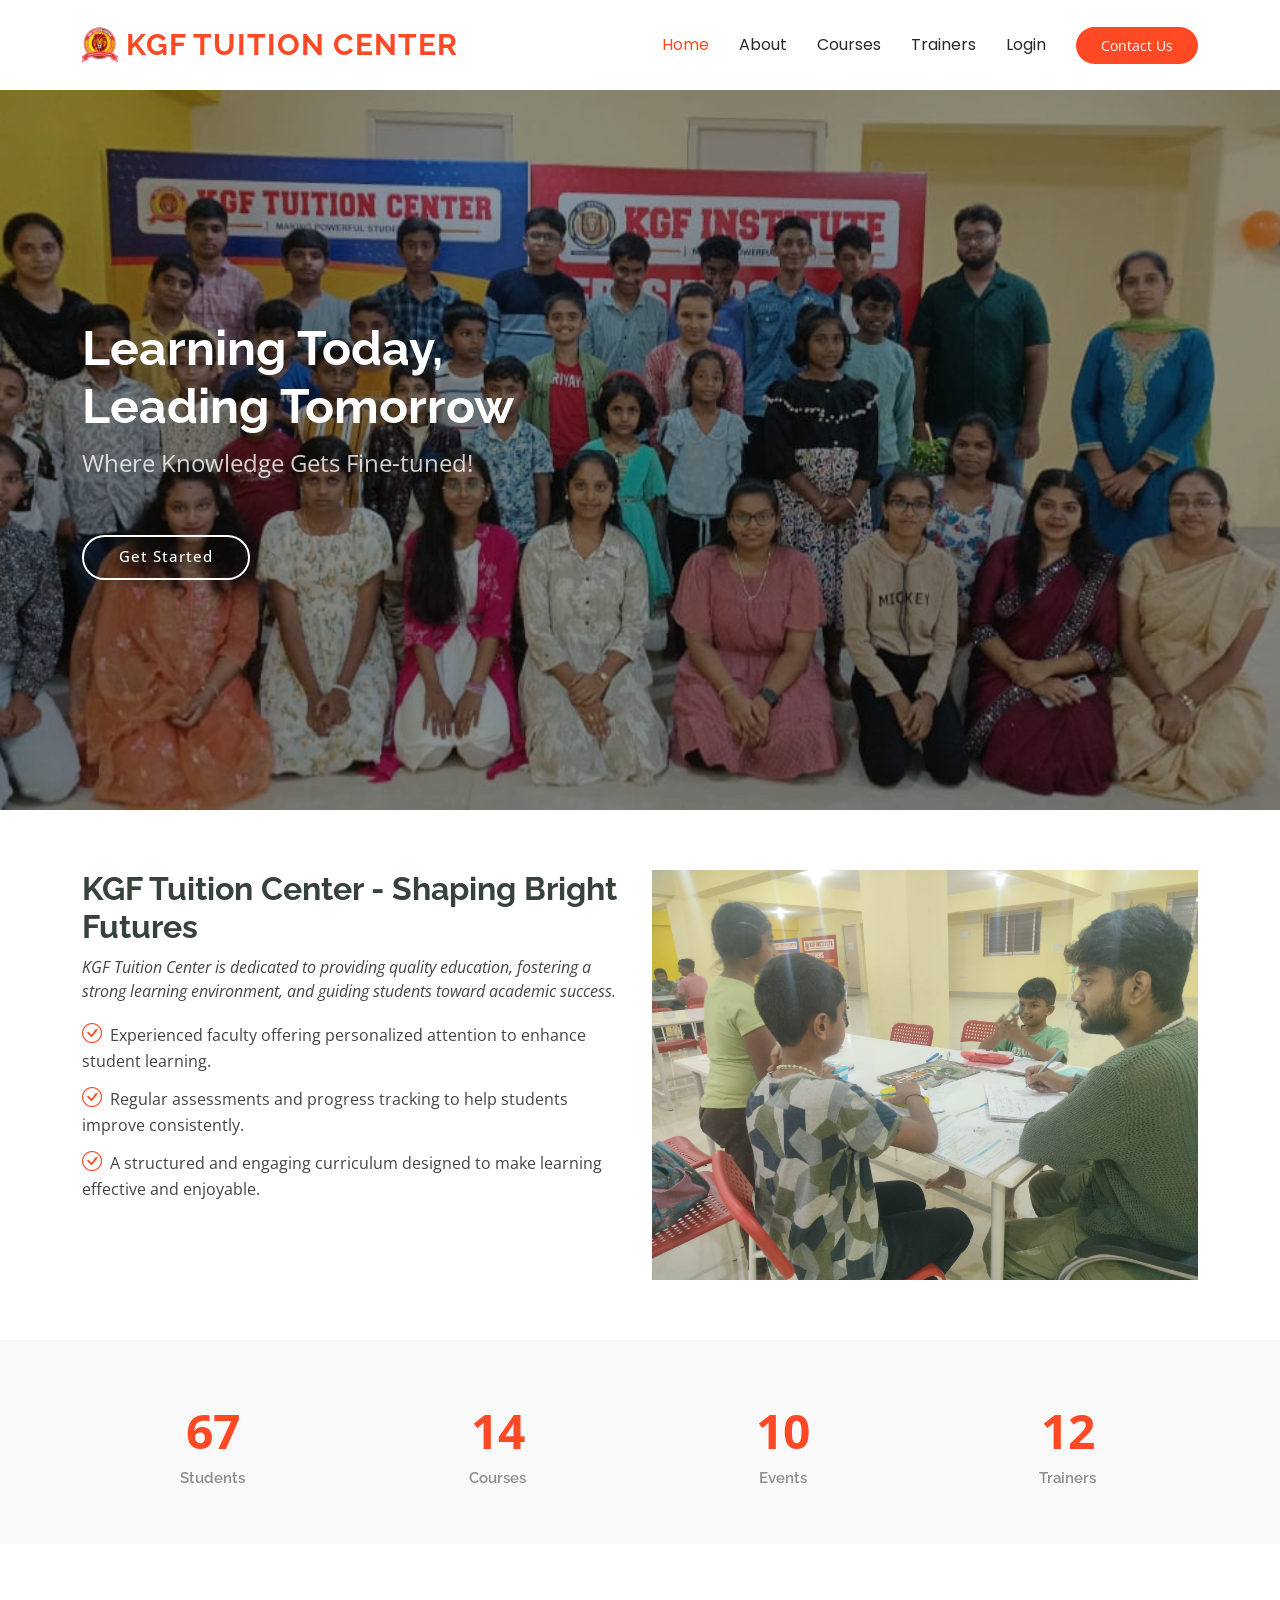
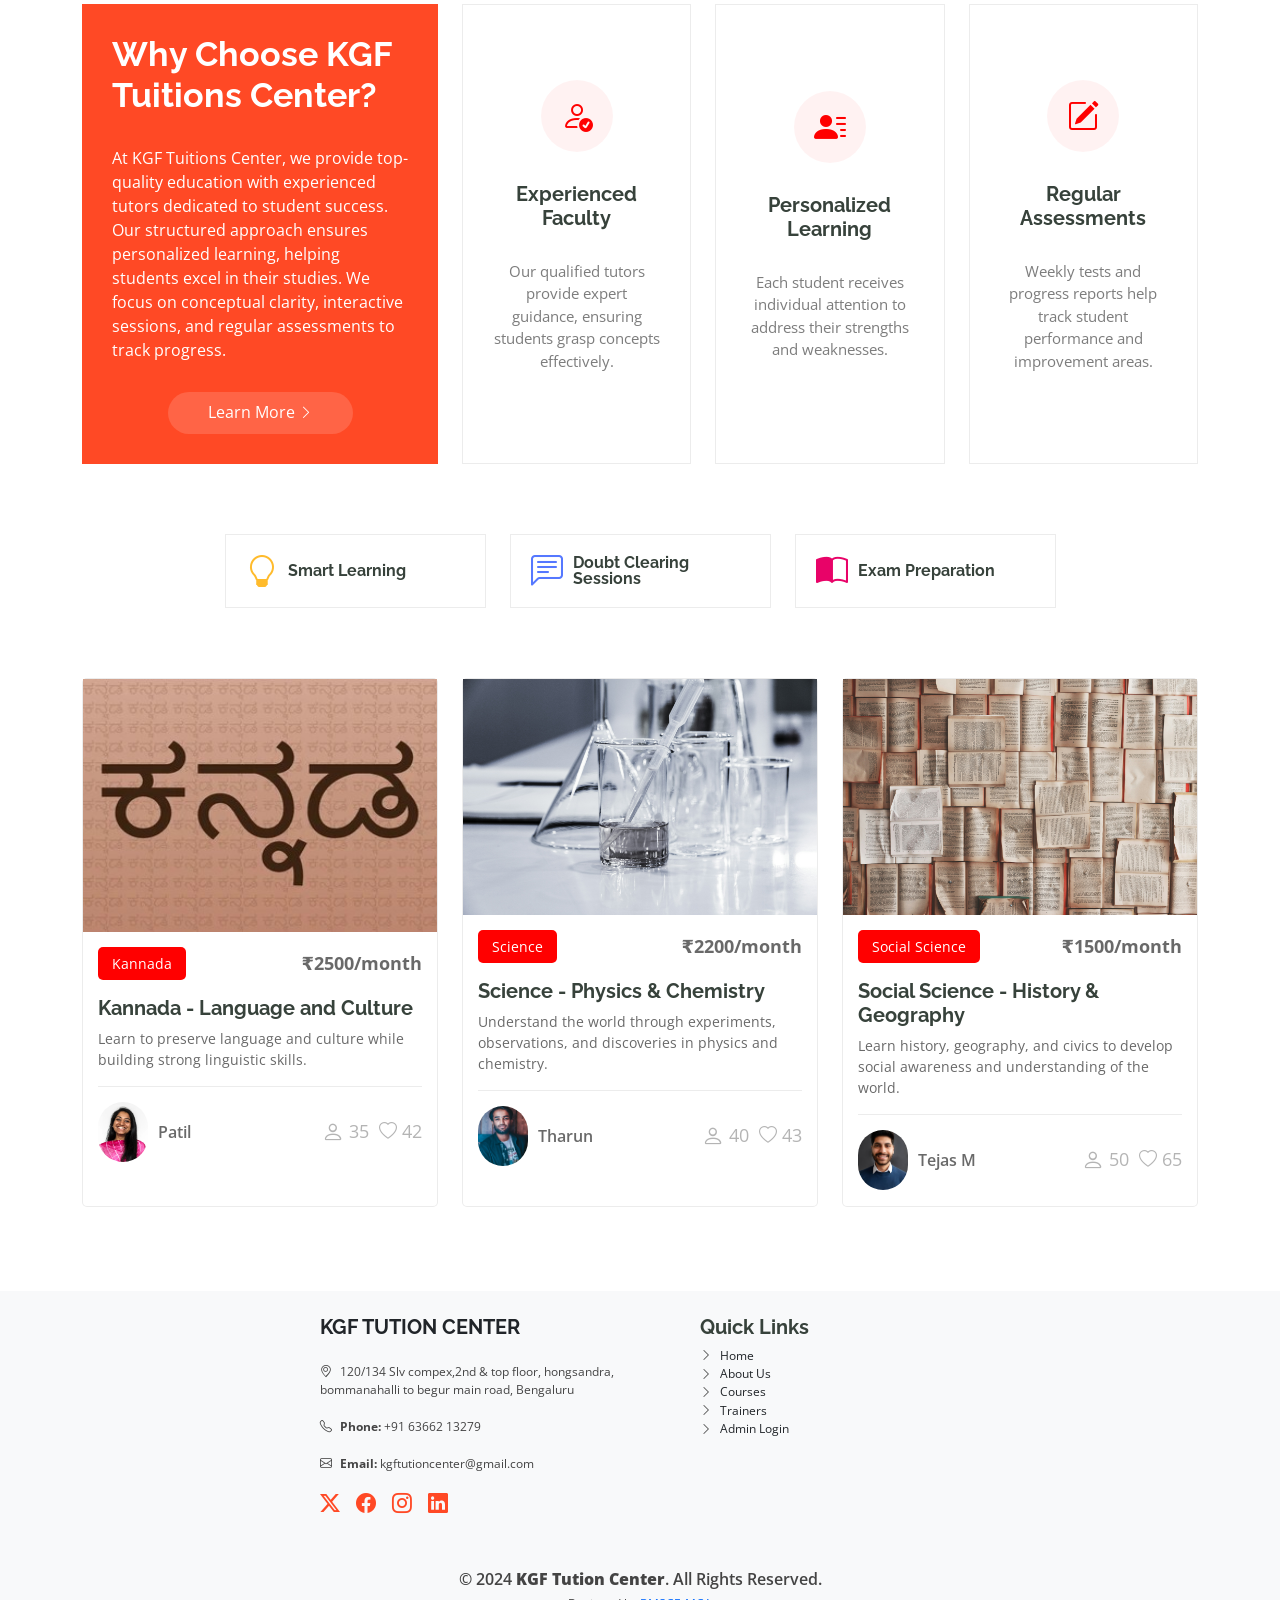
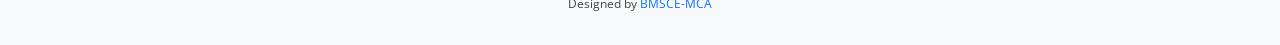
<file: KGF Tuition Center/kgf final (8-3-25)/KGF/index.html>
<!DOCTYPE html>
<html lang="en">
  <head>
    <meta charset="utf-8" />
    <meta content="width=device-width, initial-scale=1.0" name="viewport" />
    <title>KGF</title>
    <meta name="description" content="" />
    <meta name="keywords" content="" />

    <!-- Favicons -->
    <link href="assets/img/favicon.png" rel="icon" />
    <link href="assets/img/apple-touch-icon.png" rel="apple-touch-icon" />

    <!-- Fonts -->
    <link href="https://fonts.googleapis.com" rel="preconnect" />
    <link href="https://fonts.gstatic.com" rel="preconnect" crossorigin />
    <link
      href="https://fonts.googleapis.com/css2?family=Open+Sans:ital,wght@0,300;0,400;0,500;0,600;0,700;0,800;1,300;1,400;1,500;1,600;1,700;1,800&family=Poppins:ital,wght@0,100;0,200;0,300;0,400;0,500;0,600;0,700;0,800;0,900;1,100;1,200;1,300;1,400;1,500;1,600;1,700;1,800;1,900&family=Raleway:ital,wght@0,100;0,200;0,300;0,400;0,500;0,600;0,700;0,800;0,900;1,100;1,200;1,300;1,400;1,500;1,600;1,700;1,800;1,900&display=swap"
      rel="stylesheet"
    />

    <!-- Vendor CSS Files -->
    <link
      href="assets/vendor/bootstrap/css/bootstrap.min.css"
      rel="stylesheet"
    />
    <link
      href="assets/vendor/bootstrap-icons/bootstrap-icons.css"
      rel="stylesheet"
    />
    <link href="assets/vendor/aos/aos.css" rel="stylesheet" />
    <link
      href="assets/vendor/glightbox/css/glightbox.min.css"
      rel="stylesheet"
    />
    <link href="assets/vendor/swiper/swiper-bundle.min.css" rel="stylesheet" />

    <!-- Main CSS File -->
    <link href="assets/css/main.css" rel="stylesheet" />

    <!-- =======================================================
  * Template Name: Mentor
  * Template URL: https://bootstrapmade.com/mentor-free-education-bootstrap-theme/
  * Updated: Aug 07 2024 with Bootstrap v5.3.3
  * Author: BootstrapMade.com
  * License: https://bootstrapmade.com/license/
  ======================================================== -->
    <style>
      .section-title h2::after {
        content: "";
        width: 120px;
        height: 1px;
        display: inline-block;
        background: #ff4925;
        margin: 4px 10px;
      }
      .social a i {
        transition: color 0.3s ease; /* Adds smooth transition for color change */
      }

      .social a:hover i {
        color: #ff4925;
      }
      .trainer-img {
    width: 60px; /* Set a standard width */
    height: 60px; /* Set a standard height */
    object-fit: cover; /* Ensures the image maintains aspect ratio and doesn't stretch */
    border-radius: 50%; /* Optional: for a circular image */
}

    </style>
  </head>

  <body class="index-page">
    <header id="header" class="header d-flex align-items-center sticky-top">
      <div
        class="container-fluid container-xl position-relative d-flex align-items-center"
      >
        <a href="index.html" class="logo d-flex align-items-center me-auto">
          <!-- Uncomment the line below if you also wish to use an image logo -->
          <img src="assets/img/logo.jpg" alt="" />
          <h1 class="sitename" style="color: #ff4925">KGF TUITION CENTER</h1>
        </a>

        <nav id="navmenu" class="navmenu">
          <ul>
            <li>
              <a
                href="index.html"
                class="active"
                style="color: #ff4925"
                onmouseover="this.style.color='#ff4925'"
                onmouseout="this.style.color='#ff4925'"
                >Home<br
              /></a>
            </li>
            <li>
              <a
                href="about.html"
                onmouseover="this.style.color='#ff4925'"
                onmouseout="this.style.color='inherit'"
                >About</a
              >
            </li>
            <li>
              <a
                href="courses.html"
                onmouseover="this.style.color='#ff4925'"
                onmouseout="this.style.color='inherit'"
                >Courses</a
              >
            </li>
            <li>
              <a
                href="trainers.html"
                onmouseover="this.style.color='#ff4925'"
                onmouseout="this.style.color='inherit'"
                >Trainers</a
              >
            </li>
            <li>
              <a
                href="teacher_login.php"
                onmouseover="this.style.color='#ff4925'"
                onmouseout="this.style.color='inherit'"
                >Login</a
              >
            </li>
          </ul>
          <i class="mobile-nav-toggle d-xl-none bi bi-list"></i>
        </nav>

        <a
          class="btn-getstarted"
          href="contact.html"
          style="background-color: #ff4925"
          >Contact Us</a
        >
      </div>
    </header>

    <main class="main">
      <!-- Hero Section -->
      <section id="hero" class="hero section dark-background">
        <img src="assets/img/caro2.jpeg" alt="" data-aos="fade-in" />

        <div class="container">
          <h2 data-aos="fade-up" data-aos-delay="100">
            Learning Today,<br />Leading Tomorrow
          </h2>
          <p data-aos="fade-up" data-aos-delay="200">
            Where Knowledge Gets Fine-tuned!
          </p>
          <div class="d-flex mt-4" data-aos="fade-up" data-aos-delay="300">
            <a href="contact.html" class="btn-get-started">Get Started</a>
          </div>
        </div>
      </section>
      <!-- /Hero Section -->

      <section id="about-us" class="section about-us">
        <div class="container">
          <div class="row gy-4">
            <div
              class="col-lg-6 order-1 order-lg-2"
              data-aos="fade-up"
              data-aos-delay="100"
            >
              <img src="assets/img/frame.jpeg" class="img-fluid" alt="" />
            </div>

            <div
              class="col-lg-6 order-2 order-lg-1 content"
              data-aos="fade-up"
              data-aos-delay="200"
            >
              <h3>KGF Tuition Center - Shaping Bright Futures</h3>
              <p class="fst-italic">
                KGF Tuition Center is dedicated to providing quality education,
                fostering a strong learning environment, and guiding students
                toward academic success.
              </p>
              <ul>
                <li>
                  <i class="bi bi-check-circle" style="color: #ff4925"></i>
                  <span>
                    Experienced faculty offering personalized attention to
                    enhance student learning.
                  </span>
                </li>
                <li>
                  <i class="bi bi-check-circle" style="color: #ff4925"></i>
                  <span>
                    Regular assessments and progress tracking to help students
                    improve consistently.
                  </span>
                </li>
                <li>
                  <i class="bi bi-check-circle" style="color: #ff4925"></i>
                  <span>
                    A structured and engaging curriculum designed to make
                    learning effective and enjoyable.
                  </span>
                </li>
              </ul>
            </div>
          </div>
        </div>
      </section>
      <!-- /About Section -->

      <!-- Counts Section -->
      <section id="counts" class="section counts light-background">
        <div class="container" data-aos="fade-up" data-aos-delay="100">
          <div class="row gy-4">
            <div class="col-lg-3 col-md-6">
              <div class="stats-item text-center w-100 h-100">
                <span
                  data-purecounter-start="0"
                  data-purecounter-end="70"
                  data-purecounter-duration="1"
                  class="purecounter"
                  style="color: #ff4925"
                >70</span>
                <p>Students</p>
              </div>
            </div>
            <!-- End Stats Item -->

            <div class="col-lg-3 col-md-6">
              <div class="stats-item text-center w-100 h-100">
                <span
                  data-purecounter-start="0"
                  data-purecounter-end="15"
                  data-purecounter-duration="1"
                  class="purecounter"
                  style="color: #ff4925"
                >15</span>
                <p>Courses</p>
              </div>
            </div>
            <!-- End Stats Item -->

            <div class="col-lg-3 col-md-6">
              <div class="stats-item text-center w-100 h-100">
                <span
                  data-purecounter-start="0"
                  data-purecounter-end="10"
                  data-purecounter-duration="1"
                  class="purecounter"
                  style="color: #ff4925"
                >10</span>
                <p>Events</p>
              </div>
            </div>
            <!-- End Stats Item -->

            <div class="col-lg-3 col-md-6">
              <div class="stats-item text-center w-100 h-100">
                <span
                  data-purecounter-start="0"
                  data-purecounter-end="12"
                  data-purecounter-duration="1"
                  class="purecounter"
                  style="color: #ff4925"
                >12</span>
                <p>Trainers</p>
              </div>
            </div>
            <!-- End Stats Item -->
          </div>
        </div>
      </section>
      <!-- /Counts Section -->
  <!-- Why Us Section -->
  <section id="why-us" class="section why-us">
    <div class="container">
      <div class="row gy-4">
        <div class="col-lg-4" data-aos="fade-up" data-aos-delay="100">
          <div class="why-box" style="background-color: #ff4925">
            <h3>Why Choose KGF Tuitions Center?</h3>
            <p>
              At KGF Tuitions Center, we provide top-quality education with
              experienced tutors dedicated to student success. Our
              structured approach ensures personalized learning, helping
              students excel in their studies. We focus on conceptual
              clarity, interactive sessions, and regular assessments to
              track progress.
            </p>
            <div class="text-center">
              <a href="#" class="more-btn"><span>Learn More</span> <i class="bi bi-chevron-right"></i></a>
            </div>
          </div>
        </div>
        <!-- End Why Box -->

        <div class="col-lg-8 d-flex align-items-stretch">
          <div class="row gy-4" data-aos="fade-up" data-aos-delay="200">
            <!-- Experienced Faculty -->
            <div class="col-xl-4">
              <div class="icon-box d-flex flex-column justify-content-center align-items-center">
                <!-- Updated Icon for Experienced Faculty -->
                <i class="bi bi-person-check" style="font-size: 2rem;"></i>
                <h4>Experienced Faculty</h4>
                <p>
                  Our qualified tutors provide expert guidance, ensuring students grasp concepts effectively.
                </p>
              </div>
            </div>
            <!-- End Icon Box -->

            <!-- Personalized Learning -->
            <div class="col-xl-4" data-aos="fade-up" data-aos-delay="300">
              <div class="icon-box d-flex flex-column justify-content-center align-items-center">
                <!-- Updated Icon for Personalized Learning -->
                <i class="bi bi-person-lines-fill" style="font-size: 2rem;"></i>
                <h4>Personalized Learning</h4>
                <p>
                  Each student receives individual attention to address their strengths and weaknesses.
                </p>
              </div>
            </div>
            <!-- End Icon Box -->

            <!-- Regular Assessments -->
            <div class="col-xl-4" data-aos="fade-up" data-aos-delay="400">
              <div class="icon-box d-flex flex-column justify-content-center align-items-center">
                <!-- Updated Icon for Regular Assessments -->
                <i class="bi bi-pencil-square" style="font-size: 2rem;"></i>
                <h4>Regular Assessments</h4>
                <p>
                  Weekly tests and progress reports help track student performance and improvement areas.
                </p>
              </div>
            </div>
            <!-- End Icon Box -->
          </div>
        </div>
      </div>
    </div>
  </section>
  <!-- /Why Us Section -->

  <!-- Features Section -->
  <section id="features" class="features section">
    <div class="container">
      <div class="row gy-4 justify-content-center">
        <!-- Left Feature Item -->
        <div class="col-lg-3 col-md-4" data-aos="fade-up" data-aos-delay="100">
          <div class="features-item">
            <!-- Updated Icon for Smart Learning -->
            <i class="bi bi-lightbulb" style="color: #ffbb2c"></i>
            <h3><a href="" class="stretched-link">Smart Learning</a></h3>
          </div>
        </div>
        <!-- End Left Feature Item -->

        <!-- Middle Feature Item -->
        <div class="col-lg-3 col-md-4" data-aos="fade-up" data-aos-delay="200">
          <div class="features-item">
            <!-- Updated Icon for Doubt Clearing Sessions -->
            <i class="bi bi-chat-left-text" style="color: #5578ff"></i>
            <h3><a href="" class="stretched-link">Doubt Clearing Sessions</a></h3>
          </div>
        </div>
        <!-- End Middle Feature Item -->

        <!-- Right Feature Item -->
        <div class="col-lg-3 col-md-4" data-aos="fade-up" data-aos-delay="300">
          <div class="features-item">
            <!-- Updated Icon for Exam Preparation -->
            <i class="bi bi-book-half" style="color: #e80368"></i>
            <h3><a href="" class="stretched-link">Exam Preparation</a></h3>
          </div>
        </div>
        <!-- End Right Feature Item -->
      </div>
    </div>
  </section>
  <!-- /Features Section -->



      <!-- Courses Section -->
      <section id="courses" class="courses section">
  <div class="container">
    <div class="row">
      <!-- Kannada - Patil -->
      <div class="col-lg-4 col-md-6 d-flex align-items-stretch" data-aos="zoom-in" data-aos-delay="100">
        <div class="course-item">
          <img style="width: 100%; height: 48%;" src="assets/img/kannada.jpg" class="img-fluid" alt="Kannada Course" />
          <div class="course-content">
            <div class="d-flex justify-content-between align-items-center mb-3">
              <p class="category">Kannada</p>
              <p class="price">₹2500/month</p>
            </div>
            <h3><a href="contact.html">Kannada - Language and Culture</a></h3>
            <p class="description">
              Learn to preserve language and culture while building strong linguistic skills.
            </p>
            <div class="trainer d-flex justify-content-between align-items-center">
              <div class="trainer-profile d-flex align-items-center">
                <img src="assets/img/team/trainer2.jpeg" class="img-fluid trainer-img" alt="Patil" />
                <a href="" class="trainer-link">Patil</a>
              </div>
              <div class="trainer-rank d-flex align-items-center">
                <i class="bi bi-person user-icon"></i>&nbsp;35&nbsp;&nbsp;
                <i class="bi bi-heart heart-icon"></i>&nbsp;42
              </div>
            </div>
          </div>
        </div>
      </div>
      <!-- End Kannada - Patil -->

      <!-- Science - Tharun -->
      <div class="col-lg-4 col-md-6 d-flex align-items-stretch mt-4 mt-md-0" data-aos="zoom-in" data-aos-delay="200">
        <div class="course-item">
          <img src="assets/img/science.jpg" class="img-fluid" alt="Science Course" />
          <div class="course-content">
            <div class="d-flex justify-content-between align-items-center mb-3">
              <p class="category">Science</p>
              <p class="price">₹2200/month</p>
            </div>
            <h3><a href="contact.html">Science - Physics & Chemistry</a></h3>
            <p class="description">
              Understand the world through experiments, observations, and discoveries in physics and chemistry.
            </p>
            <div class="trainer d-flex justify-content-between align-items-center">
              <div class="trainer-profile d-flex align-items-center">
                <img src="assets/img/team/trainer5.jpeg" class="img-fluid trainer-img" alt="Tharun" />
                <a href="" class="trainer-link">Tharun</a>
              </div>
              <div class="trainer-rank d-flex align-items-center">
                <i class="bi bi-person user-icon"></i>&nbsp;40&nbsp;&nbsp;
                <i class="bi bi-heart heart-icon"></i>&nbsp;43
              </div>
            </div>
          </div>
        </div>
      </div>
      <!-- End Science - Tharun -->

      <!-- Social Science - Tejas M -->
      <div class="col-lg-4 col-md-6 d-flex align-items-stretch mt-4 mt-lg-0" data-aos="zoom-in" data-aos-delay="300">
        <div class="course-item">
          <img src="assets/img/social.jpg" class="img-fluid" alt="Social Science Course" />
          <div class="course-content">
            <div class="d-flex justify-content-between align-items-center mb-3">
              <p class="category">Social Science</p>
              <p class="price">₹1500/month</p>
            </div>
            <h3><a href="contact.html">Social Science - History & Geography</a></h3>
            <p class="description">
              Learn history, geography, and civics to develop social awareness and understanding of the world.
            </p>
            <div class="trainer d-flex justify-content-between align-items-center">
              <div class="trainer-profile d-flex align-items-center">
                <img src="assets/img/team/trainer6.jpeg" class="img-fluid trainer-img" alt="Tejas M" />
                <a href="" class="trainer-link">Tejas M</a>
              </div>
              <div class="trainer-rank d-flex align-items-center">
                <i class="bi bi-person user-icon"></i>&nbsp;50&nbsp;&nbsp;
                <i class="bi bi-heart heart-icon"></i>&nbsp;65
              </div>
            </div>
          </div>
        </div>
      </div>
      <!-- End Social Science - Tejas M -->
    </div>
    <br>
    </div>
  </div>
</section>

      <!-- /Courses Section -->

      <!-- Trainers Index Section -->
      <!-- <section id="trainers-index" class="section trainers-index">
        <div class="container">
          <div class="row">
            <div
              class="col-lg-4 col-md-6 d-flex"
              data-aos="fade-up"
              data-aos-delay="100"
            >
              <div class="member">
                <img
                  src="assets/img/trainers/trainer-1.jpg"
                  class="img-fluid"
                  alt=""
                />
                <div class="member-content">
                  <h4>Mr. Ravi</h4>
                  <span>Mathematics</span>
                  <p>
                    Expert in algebra, calculus, and geometry, helping students
                    build strong mathematical foundations.
                  </p>
                  <div class="social">
                    <a href=""><i class="bi bi-twitter-x"></i></a>
                    <a href=""><i class="bi bi-facebook"></i></a>
                    <a href=""><i class="bi bi-instagram"></i></a>
                    <a href=""><i class="bi bi-linkedin"></i></a>
                  </div>
                </div>
              </div>
            </div> -->
            <!-- End Team Member -->

            <!-- <div
              class="col-lg-4 col-md-6 d-flex"
              data-aos="fade-up"
              data-aos-delay="200"
            >
              <div class="member">
                <img
                  src="assets/img/trainers/trainer-2.jpg"
                  class="img-fluid"
                  alt=""
                />
                <div class="member-content">
                  <h4>Ms. Anjali</h4>
                  <span>Science</span>
                  <p>
                    Passionate about physics, chemistry, and biology, making
                    science engaging and easy to understand.
                  </p>
                  <div class="social">
                    <a href=""><i class="bi bi-twitter-x"></i></a>
                    <a href=""><i class="bi bi-facebook"></i></a>
                    <a href=""><i class="bi bi-instagram"></i></a>
                    <a href=""><i class="bi bi-linkedin"></i></a>
                  </div>
                </div>
              </div>
            </div> -->
            <!-- End Team Member -->

            <!-- <div
              class="col-lg-4 col-md-6 d-flex"
              data-aos="fade-up"
              data-aos-delay="300"
            >
              <div class="member">
                <img
                  src="assets/img/trainers/trainer-3.jpg"
                  class="img-fluid"
                  alt=""
                />
                <div class="member-content">
                  <h4>Mr. Suresh</h4>
                  <span>English</span>
                  <p>
                    Specialist in grammar, comprehension, and creative writing,
                    helping students improve their language skills.
                  </p>
                  <div class="social">
                    <a href=""><i class="bi bi-twitter-x"></i></a>
                    <a href=""><i class="bi bi-facebook"></i></a>
                    <a href=""><i class="bi bi-instagram"></i></a>
                    <a href=""><i class="bi bi-linkedin"></i></a>
                  </div>
                </div>
              </div>
            </div> -->
            <!-- End Team Member -->
          </div>
        </div>
      </section>
      <!-- /Trainers Index Section -->
    </main>

    <footer id="footer" class="footer position-relative bg-light pt-4 pb-3">
      <div class="container">
        <div class="row gy-4 justify-content-center">
          <!-- Contact Details - Added Margin for Spacing -->
          <div class="col-lg-4 col-md-6 text-center text-md-start mb-4">
            <a
              href="index.html"
              class="logo d-flex align-items-center justify-content-center justify-content-md-start mb-3"
            >
              <h5 class="fw-bold text-dark">KGF TUTION CENTER</h5>
            </a>
            <ul class="list-unstyled small">
              <li>
                <i class="bi bi-geo-alt me-2"></i>120/134 Slv compex,2nd & top
                floor, hongsandra, bommanahalli to begur main road, Bengaluru
              </li>
              <br />
              <li>
                <i class="bi bi-telephone me-2"></i><strong>Phone:</strong> +91
                63662 13279
              </li>
              <br />
              <li>
                <i class="bi bi-envelope me-2"></i
                ><strong>Email:</strong> kgftutioncenter@gmail.com
              </li>
            </ul>
            <div class="d-flex justify-content-center justify-content-md-start">
              <a href="#" class="me-3"
                ><i class="bi bi-twitter-x fs-5" style="color: #ff4925"></i
              ></a>
              <a href="#" class="me-3"
                ><i class="bi bi-facebook fs-5" style="color: #ff4925"></i
              ></a>
              <a href="#" class="me-3"
                ><i class="bi bi-instagram fs-5" style="color: #ff4925"></i
              ></a>
              <a href="#"
                ><i class="bi bi-linkedin fs-5" style="color: #ff4925"></i
              ></a>
            </div>
          </div>

          <!-- Useful Links - Added Margin for Spacing -->
          <div class="col-lg-3 col-md-6 text-center text-md-start mb-4">
            <h5 class="fw-bold">Quick Links</h5>
            <ul class="list-unstyled small">
              <li>
                <i class="bi bi-chevron-right me-2"></i
                ><a href="#" class="text-dark text-decoration-none">Home</a>
              </li>
              <li>
                <i class="bi bi-chevron-right me-2"></i
                ><a href="about.html" class="text-dark text-decoration-none"
                  >About Us</a
                >
              </li>
              <li>
                <i class="bi bi-chevron-right me-2"></i
                ><a href="courses.html" class="text-dark text-decoration-none"
                  >Courses</a
                >
              </li>
              <li>
                <i class="bi bi-chevron-right me-2"></i
                ><a href="trainers.html" class="text-dark text-decoration-none"
                  >Trainers</a
                >
              </li>
              <li>
                <i class="bi bi-chevron-right me-2"></i
                ><a
                  href="admin_login.php"
                  class="text-dark text-decoration-none"
                  >Admin Login</a
                >
              </li>
            </ul>
          </div>
        </div>

        <!-- Copyright Section - Fully Centered and Clean -->
        <div class="row mt-4">
          <div class="col-12 text-center">
            <p class="fw-semibold mb-1 fs-6">
              &copy; 2024 <strong>KGF Tution Center</strong>. All Rights
              Reserved.
            </p>
            <p class="small">
              Designed by
              <a href="#" class="text-primary text-decoration-none"
                >BMSCE-MCA</a
              >
            </p>
          </div>
        </div>

        <!-- Commented Sections (Do Not Delete) -->
        <!-- 
      <div class="col-lg-2 col-md-3 footer-links">
        <h4>Our Services</h4>
        <ul>
          <li><a href="#">Web Design</a></li>
          <li><a href="#">Web Development</a></li>
          <li><a href="#">Product Management</a></li>
          <li><a href="#">Marketing</a></li>
          <li><a href="#">Graphic Design</a></li>
        </ul>
      </div>
  
      <div class="col-lg-4 col-md-12 footer-newsletter">
        <h4>Our Newsletter</h4>
        <p>Subscribe to our newsletter and receive the latest news about our products and services!</p>
        <form action="forms/newsletter.php" method="post" class="php-email-form">
          <div class="newsletter-form">
            <input type="email" name="email">
            <input type="submit" value="Subscribe">
          </div>
          <div class="loading">Loading</div>
          <div class="error-message"></div>
          <div class="sent-message">Your subscription request has been sent. Thank you!</div>
        </form>
      </div>
      --></div>
    </footer>

    <!-- Scroll Top -->
    <a
      href="#"
      id="scroll-top"
      class="scroll-top d-flex align-items-center justify-content-center"
      style="background-color: #ff4925"
      ><i class="bi bi-arrow-up-short"></i
    ></a>

    <!-- Preloader -->
    <div id="preloader"></div>

    <!-- Vendor JS Files -->
    <script src="assets/vendor/bootstrap/js/bootstrap.bundle.min.js"></script>
    <script src="assets/vendor/php-email-form/validate.js"></script>
    <script src="assets/vendor/aos/aos.js"></script>
    <script src="assets/vendor/glightbox/js/glightbox.min.js"></script>
    <script src="assets/vendor/purecounter/purecounter_vanilla.js"></script>
    <script src="assets/vendor/swiper/swiper-bundle.min.js"></script>

    <!-- Main JS File -->
    <script src="assets/js/main.js"></script>
  </body>
</html>
</file>
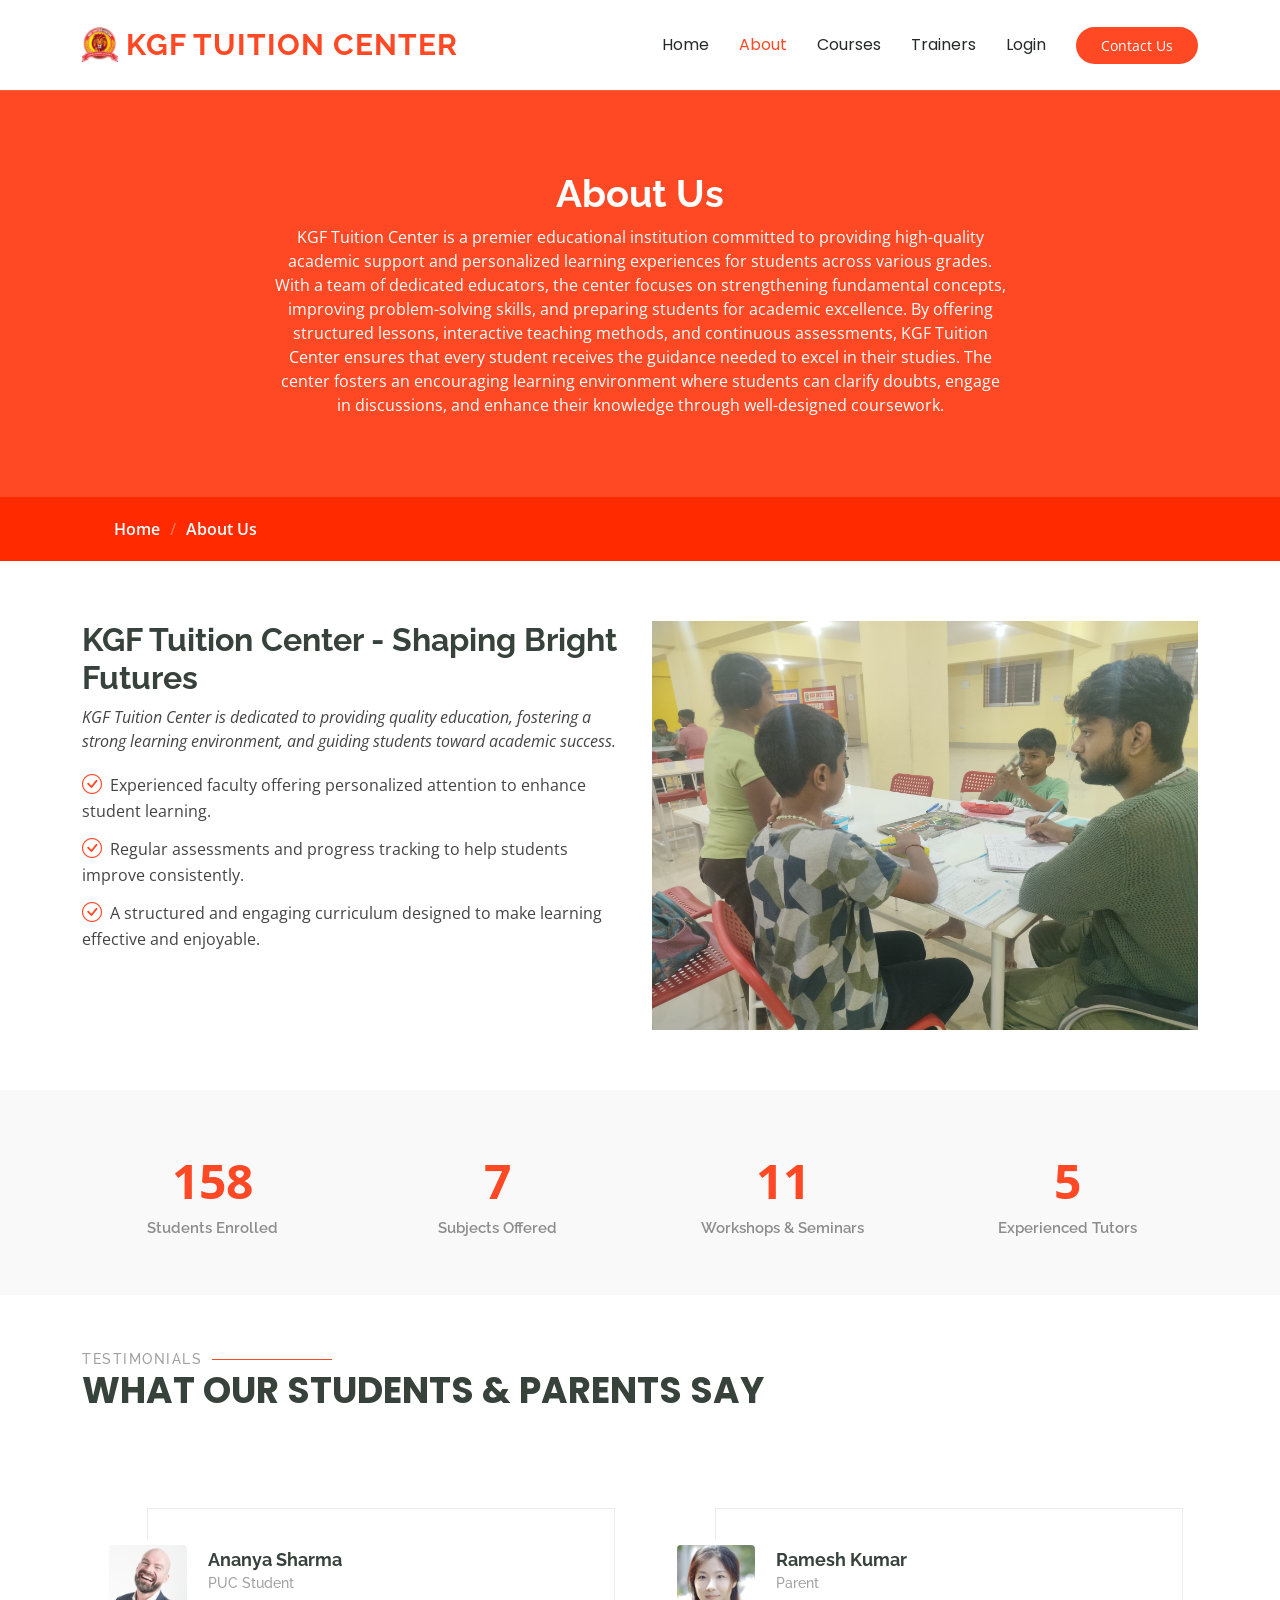
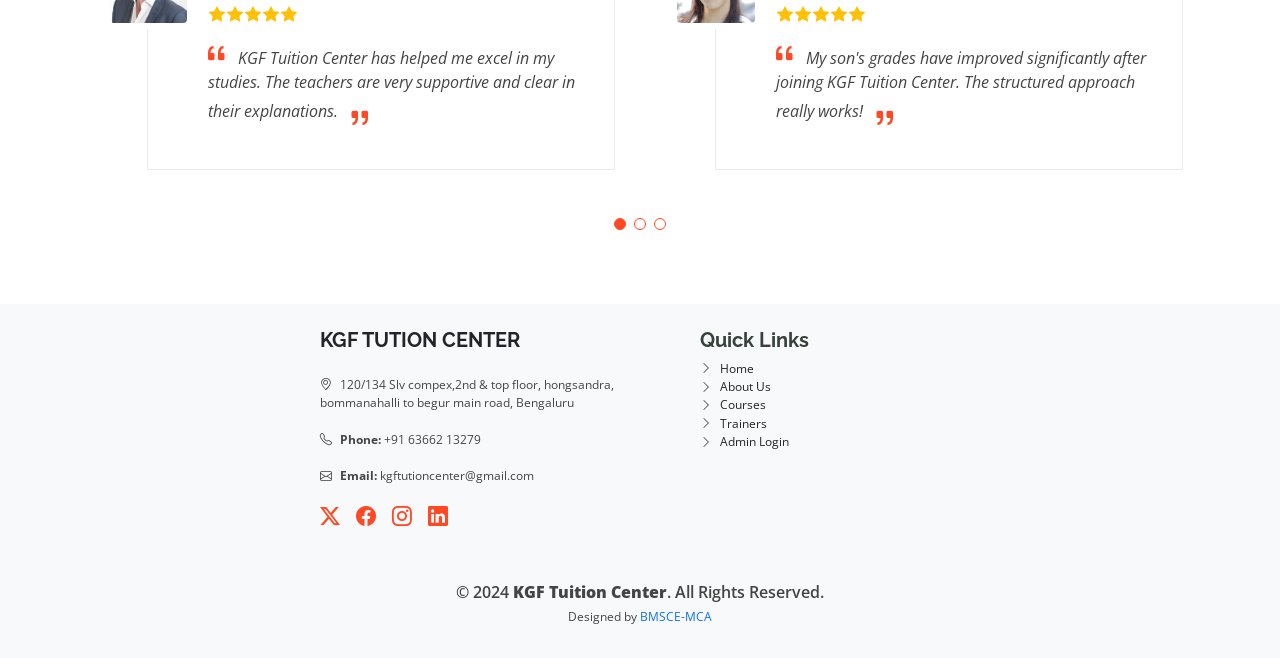
<file: KGF Tuition Center/kgf final (8-3-25)/KGF/about.html>
<!DOCTYPE html>
<html lang="en">
  <head>
    <meta charset="utf-8" />
    <meta content="width=device-width, initial-scale=1.0" name="viewport" />
    <title>About Us</title>
    <meta name="description" content="" />
    <meta name="keywords" content="" />

    <!-- Favicons -->
    <link href="assets/img/favicon.png" rel="icon" />
    <link href="assets/img/apple-touch-icon.png" rel="apple-touch-icon" />

    <!-- Fonts -->
    <link href="https://fonts.googleapis.com" rel="preconnect" />
    <link href="https://fonts.gstatic.com" rel="preconnect" crossorigin />
    <link
      href="https://fonts.googleapis.com/css2?family=Open+Sans:ital,wght@0,300;0,400;0,500;0,600;0,700;0,800;1,300;1,400;1,500;1,600;1,700;1,800&family=Poppins:ital,wght@0,100;0,200;0,300;0,400;0,500;0,600;0,700;0,800;0,900;1,100;1,200;1,300;1,400;1,500;1,600;1,700;1,800;1,900&family=Raleway:ital,wght@0,100;0,200;0,300;0,400;0,500;0,600;0,700;0,800;0,900;1,100;1,200;1,300;1,400;1,500;1,600;1,700;1,800;1,900&display=swap"
      rel="stylesheet"
    />

    <!-- Vendor CSS Files -->
    <link
      href="assets/vendor/bootstrap/css/bootstrap.min.css"
      rel="stylesheet"
    />
    <link
      href="assets/vendor/bootstrap-icons/bootstrap-icons.css"
      rel="stylesheet"
    />
    <link href="assets/vendor/aos/aos.css" rel="stylesheet" />
    <link
      href="assets/vendor/glightbox/css/glightbox.min.css"
      rel="stylesheet"
    />
    <link href="assets/vendor/swiper/swiper-bundle.min.css" rel="stylesheet" />

    <!-- Main CSS File -->
    <link href="assets/css/main.css" rel="stylesheet" />

    <!-- =======================================================
  * Template Name: Mentor
  * Template URL: https://bootstrapmade.com/mentor-free-education-bootstrap-theme/
  * Updated: Aug 07 2024 with Bootstrap v5.3.3
  * Author: BootstrapMade.com
  * License: https://bootstrapmade.com/license/
  ======================================================== -->
    <style>
      .section-title h2::after {
        content: "";
        width: 120px;
        height: 1px;
        display: inline-block;
        background: #ff4925;
        margin: 4px 10px;
      }
    </style>
  </head>

  <body class="about-page">
    <header id="header" class="header d-flex align-items-center sticky-top">
      <div
        class="container-fluid container-xl position-relative d-flex align-items-center"
      >
        <a href="index.html" class="logo d-flex align-items-center me-auto">
          <!-- Uncomment the line below if you also wish to use an image logo -->
          <img src="assets/img/logo.jpg" alt="" />
          <h1 class="sitename" style="color: #ff4925">KGF TUITION CENTER</h1>
        </a>

        <nav id="navmenu" class="navmenu">
          <ul>
            <li>
              <a
                href="index.html"
                onmouseover="this.style.color='#ff4925'"
                onmouseout="this.style.color='inherit'"
                >Home<br
              /></a>
            </li>
            <li>
              <a
                href="about.html"
                class="active"
                style="color: #ff4925"
                onmouseover="this.style.color='#ff4925'"
                onmouseout="this.style.color='#ff4925'"
                >About</a
              >
            </li>
            <li>
              <a
                href="courses.html"
                onmouseover="this.style.color='#ff4925'"
                onmouseout="this.style.color='inherit'"
                >Courses</a
              >
            </li>
            <li>
              <a
                href="trainers.html"
                onmouseover="this.style.color='#ff4925'"
                onmouseout="this.style.color='inherit'"
                >Trainers</a
              >
            </li>
            <li>
              <a
                href="teacher_login.php"
                onmouseover="this.style.color='#ff4925'"
                onmouseout="this.style.color='inherit'"
                >Login</a
              >
            </li>
          </ul>
          <i class="mobile-nav-toggle d-xl-none bi bi-list"></i>
        </nav>

        <a
          class="btn-getstarted"
          href="contact.html"
          style="background-color: #ff4925"
          >Contact Us</a
        >
      </div>
    </header>

    <main class="main">
      <!-- Page Title -->
      <div class="page-title" data-aos="fade" style="background-color: #ff4925">
        <div class="heading">
          <div class="container">
            <div class="row d-flex justify-content-center text-center">
              <div class="col-lg-8">
                <h1>About Us<br /></h1>
                <p class="mb-0">
                  KGF Tuition Center is a premier educational institution
                  committed to providing high-quality academic support and
                  personalized learning experiences for students across various
                  grades. With a team of dedicated educators, the center focuses
                  on strengthening fundamental concepts, improving
                  problem-solving skills, and preparing students for academic
                  excellence. By offering structured lessons, interactive
                  teaching methods, and continuous assessments, KGF Tuition
                  Center ensures that every student receives the guidance needed
                  to excel in their studies. The center fosters an encouraging
                  learning environment where students can clarify doubts, engage
                  in discussions, and enhance their knowledge through
                  well-designed coursework.
                </p>
              </div>
            </div>
          </div>
        </div>
        <nav class="breadcrumbs" style="background-color: #ff2a00">
          <div class="container">
            <ol>
              <li><a href="index.html">Home</a></li>
              <li class="current">About Us<br /></li>
            </ol>
          </div>
        </nav>
      </div>
      <!-- End Page Title -->

      <!-- About Us Section -->
      <section id="about-us" class="section about-us">
        <div class="container">
          <div class="row gy-4">
            <div
              class="col-lg-6 order-1 order-lg-2"
              data-aos="fade-up"
              data-aos-delay="100"
            >
              <img src="assets/img/frame.jpeg" class="img-fluid" alt="" />
            </div>

            <div
              class="col-lg-6 order-2 order-lg-1 content"
              data-aos="fade-up"
              data-aos-delay="200"
            >
              <h3>KGF Tuition Center - Shaping Bright Futures</h3>
              <p class="fst-italic">
                KGF Tuition Center is dedicated to providing quality education,
                fostering a strong learning environment, and guiding students
                toward academic success.
              </p>
              <ul>
                <li>
                  <i class="bi bi-check-circle" style="color: #ff4925"></i>
                  <span>
                    Experienced faculty offering personalized attention to
                    enhance student learning.
                  </span>
                </li>
                <li>
                  <i class="bi bi-check-circle" style="color: #ff4925"></i>
                  <span>
                    Regular assessments and progress tracking to help students
                    improve consistently.
                  </span>
                </li>
                <li>
                  <i class="bi bi-check-circle" style="color: #ff4925"></i>
                  <span>
                    A structured and engaging curriculum designed to make
                    learning effective and enjoyable.
                  </span>
                </li>
              </ul>
            </div>
          </div>
        </div>
      </section>

      <!-- /About Us Section -->
      <!-- Counts Section -->
      <section id="counts" class="section counts light-background">
        <div class="container" data-aos="fade-up" data-aos-delay="100">
          <div class="row gy-4">
            <div class="col-lg-3 col-md-6">
              <div class="stats-item text-center w-100 h-100">
                <span
                  data-purecounter-start="0"
                  data-purecounter-end="350"
                  data-purecounter-duration="1"
                  class="purecounter"
                  style="color: #ff4925"
                ></span>
                <p>Students Enrolled</p>
              </div>
            </div>
            <!-- End Stats Item -->

            <div class="col-lg-3 col-md-6">
              <div class="stats-item text-center w-100 h-100">
                <span
                  data-purecounter-start="0"
                  data-purecounter-end="15"
                  data-purecounter-duration="1"
                  class="purecounter"
                  style="color: #ff4925"
                ></span>
                <p>Subjects Offered</p>
              </div>
            </div>
            <!-- End Stats Item -->

            <div class="col-lg-3 col-md-6">
              <div class="stats-item text-center w-100 h-100">
                <span
                  data-purecounter-start="0"
                  data-purecounter-end="25"
                  data-purecounter-duration="1"
                  class="purecounter"
                  style="color: #ff4925"
                ></span>
                <p>Workshops & Seminars</p>
              </div>
            </div>
            <!-- End Stats Item -->

            <div class="col-lg-3 col-md-6">
              <div class="stats-item text-center w-100 h-100">
                <span
                  data-purecounter-start="0"
                  data-purecounter-end="10"
                  data-purecounter-duration="1"
                  class="purecounter"
                  style="color: #ff4925"
                ></span>
                <p>Experienced Tutors</p>
              </div>
            </div>
            <!-- End Stats Item -->
          </div>
        </div>
      </section>
      <!-- /Counts Section -->

      <!-- Testimonials Section -->
      <section id="testimonials" class="testimonials section">
        <!-- Section Title -->
        <div class="container section-title" data-aos="fade-up">
          <h2>Testimonials</h2>
          <p>What Our Students & Parents Say</p>
        </div>
        <!-- End Section Title -->

        <div class="container" data-aos="fade-up" data-aos-delay="100">
          <div class="swiper init-swiper">
            <script type="application/json" class="swiper-config">
              {
                "loop": true,
                "speed": 600,
                "autoplay": {
                  "delay": 5000
                },
                "slidesPerView": "auto",
                "pagination": {
                  "el": ".swiper-pagination",
                  "type": "bullets",
                  "clickable": true
                },
                "breakpoints": {
                  "320": {
                    "slidesPerView": 1,
                    "spaceBetween": 40
                  },
                  "1200": {
                    "slidesPerView": 2,
                    "spaceBetween": 20
                  }
                }
              }
            </script>
            <div class="swiper-wrapper">
              <div class="swiper-slide">
                <div class="testimonial-wrap">
                  <div class="testimonial-item">
                    <img
                      src="assets/img/testimonials/testimonials-1.jpg"
                      class="testimonial-img"
                      alt=""
                    />
                    <h3>Ananya Sharma</h3>
                    <h4>PUC Student</h4>
                    <div class="stars">
                      <i class="bi bi-star-fill"></i
                      ><i class="bi bi-star-fill"></i
                      ><i class="bi bi-star-fill"></i
                      ><i class="bi bi-star-fill"></i
                      ><i class="bi bi-star-fill"></i>
                    </div>
                    <p>
                      <i
                        class="bi bi-quote quote-icon-left"
                        style="color: #ff4925"
                      ></i>
                      <span
                        >KGF Tuition Center has helped me excel in my studies.
                        The teachers are very supportive and clear in their
                        explanations.</span
                      >
                      <i
                        class="bi bi-quote quote-icon-right"
                        style="color: #ff4925"
                      ></i>
                    </p>
                  </div>
                </div>
              </div>
              <!-- End testimonial item -->

              <div class="swiper-slide">
                <div class="testimonial-wrap">
                  <div class="testimonial-item">
                    <img
                      src="assets/img/testimonials/testimonials-2.jpg"
                      class="testimonial-img"
                      alt=""
                    />
                    <h3>Ramesh Kumar</h3>
                    <h4>Parent</h4>
                    <div class="stars">
                      <i class="bi bi-star-fill"></i
                      ><i class="bi bi-star-fill"></i
                      ><i class="bi bi-star-fill"></i
                      ><i class="bi bi-star-fill"></i
                      ><i class="bi bi-star-fill"></i>
                    </div>
                    <p>
                      <i
                        class="bi bi-quote quote-icon-left"
                        style="color: #ff4925"
                      ></i>
                      <span
                        >My son's grades have improved significantly after
                        joining KGF Tuition Center. The structured approach
                        really works!</span
                      >
                      <i
                        class="bi bi-quote quote-icon-right"
                        style="color: #ff4925"
                      ></i>
                    </p>
                  </div>
                </div>
              </div>
              <!-- End testimonial item -->

              <div class="swiper-slide">
                <div class="testimonial-wrap">
                  <div class="testimonial-item">
                    <img
                      src="assets/img/testimonials/testimonials-3.jpg"
                      class="testimonial-img"
                      alt=""
                    />
                    <h3>Priya Desai</h3>
                    <h4>10th Grade Student</h4>
                    <div class="stars">
                      <i class="bi bi-star-fill"></i
                      ><i class="bi bi-star-fill"></i
                      ><i class="bi bi-star-fill"></i
                      ><i class="bi bi-star-fill"></i
                      ><i class="bi bi-star-fill"></i>
                    </div>
                    <p>
                      <i
                        class="bi bi-quote quote-icon-left"
                        style="color: #ff4925"
                      ></i>
                      <span
                        >The personalized attention I received at KGF Tuition
                        Center has boosted my confidence in maths and
                        science.</span
                      >
                      <i
                        class="bi bi-quote quote-icon-right"
                        style="color: #ff4925"
                      ></i>
                    </p>
                  </div>
                </div>
              </div>
              <!-- End testimonial item -->
            </div>
            <div
              class="swiper-pagination"
              style="--accent-color: #ff4925"
            ></div>
          </div>
        </div>
      </section>
      <!-- /Testimonials Section -->
    </main>

    <footer id="footer" class="footer position-relative bg-light pt-4 pb-3">
      <div class="container">
        <div class="row gy-4 justify-content-center">
          <!-- Contact Details - Added Margin for Spacing -->
          <div class="col-lg-4 col-md-6 text-center text-md-start mb-4">
            <a
              href="index.html"
              class="logo d-flex align-items-center justify-content-center justify-content-md-start mb-3"
            >
              <h5 class="fw-bold text-dark">KGF TUTION CENTER</h5>
            </a>
            <ul class="list-unstyled small">
              <li>
                <i class="bi bi-geo-alt me-2"></i>120/134 Slv compex,2nd & top
                floor, hongsandra, bommanahalli to begur main road, Bengaluru
              </li>
              <br />
              <li>
                <i class="bi bi-telephone me-2"></i><strong>Phone:</strong> +91
                63662 13279
              </li>
              <br />
              <li>
                <i class="bi bi-envelope me-2"></i
                ><strong>Email:</strong> kgftutioncenter@gmail.com
              </li>
            </ul>
            <div class="d-flex justify-content-center justify-content-md-start">
              <a href="#" class="me-3"
                ><i class="bi bi-twitter-x fs-5" style="color: #ff4925"></i
              ></a>
              <a href="#" class="me-3"
                ><i class="bi bi-facebook fs-5" style="color: #ff4925"></i
              ></a>
              <a href="#" class="me-3"
                ><i class="bi bi-instagram fs-5" style="color: #ff4925"></i
              ></a>
              <a href="#"
                ><i class="bi bi-linkedin fs-5" style="color: #ff4925"></i
              ></a>
            </div>
          </div>

          <!-- Useful Links - Added Margin for Spacing -->
          <div class="col-lg-3 col-md-6 text-center text-md-start mb-4">
            <h5 class="fw-bold">Quick Links</h5>
            <ul class="list-unstyled small">
              <li>
                <i class="bi bi-chevron-right me-2"></i
                ><a href="index.html" class="text-dark text-decoration-none"
                  >Home</a
                >
              </li>
              <li>
                <i class="bi bi-chevron-right me-2"></i
                ><a href="#" class="text-dark text-decoration-none">About Us</a>
              </li>
              <li>
                <i class="bi bi-chevron-right me-2"></i
                ><a href="courses.html" class="text-dark text-decoration-none"
                  >Courses</a
                >
              </li>
              <li>
                <i class="bi bi-chevron-right me-2"></i
                ><a href="trainers.html" class="text-dark text-decoration-none"
                  >Trainers</a
                >
              </li>
              <li>
                <i class="bi bi-chevron-right me-2"></i
                ><a
                  href="admin_login.php"
                  class="text-dark text-decoration-none"
                  >Admin Login</a
                >
              </li>
            </ul>
          </div>
        </div>

        <!-- Copyright Section - Fully Centered and Clean -->
        <div class="row mt-4">
          <div class="col-12 text-center">
            <p class="fw-semibold mb-1 fs-6">
              &copy; 2024 <strong>KGF Tuition Center</strong>. All Rights
              Reserved.
            </p>
            <p class="small">
              Designed by
              <a href="#" class="text-primary text-decoration-none"
                >BMSCE-MCA</a
              >
            </p>
          </div>
        </div>

        <!-- Commented Sections (Do Not Delete) -->
        <!-- 
      <div class="col-lg-2 col-md-3 footer-links">
        <h4>Our Services</h4>
        <ul>
          <li><a href="#">Web Design</a></li>
          <li><a href="#">Web Development</a></li>
          <li><a href="#">Product Management</a></li>
          <li><a href="#">Marketing</a></li>
          <li><a href="#">Graphic Design</a></li>
        </ul>
      </div>
  
      <div class="col-lg-4 col-md-12 footer-newsletter">
        <h4>Our Newsletter</h4>
        <p>Subscribe to our newsletter and receive the latest news about our products and services!</p>
        <form action="forms/newsletter.php" method="post" class="php-email-form">
          <div class="newsletter-form">
            <input type="email" name="email">
            <input type="submit" value="Subscribe">
          </div>
          <div class="loading">Loading</div>
          <div class="error-message"></div>
          <div class="sent-message">Your subscription request has been sent. Thank you!</div>
        </form>
      </div>
      --></div>
    </footer>

    <!-- Scroll Top -->
    <a
      href="#"
      id="scroll-top"
      class="scroll-top d-flex align-items-center justify-content-center"
      style="background-color: #ff4925"
      ><i class="bi bi-arrow-up-short"></i
    ></a>

    <!-- Preloader -->
    <div id="preloader"></div>

    <!-- Vendor JS Files -->
    <script src="assets/vendor/bootstrap/js/bootstrap.bundle.min.js"></script>
    <script src="assets/vendor/php-email-form/validate.js"></script>
    <script src="assets/vendor/aos/aos.js"></script>
    <script src="assets/vendor/glightbox/js/glightbox.min.js"></script>
    <script src="assets/vendor/purecounter/purecounter_vanilla.js"></script>
    <script src="assets/vendor/swiper/swiper-bundle.min.js"></script>

    <!-- Main JS File -->
    <script src="assets/js/main.js"></script>
  </body>
</html>
</file>
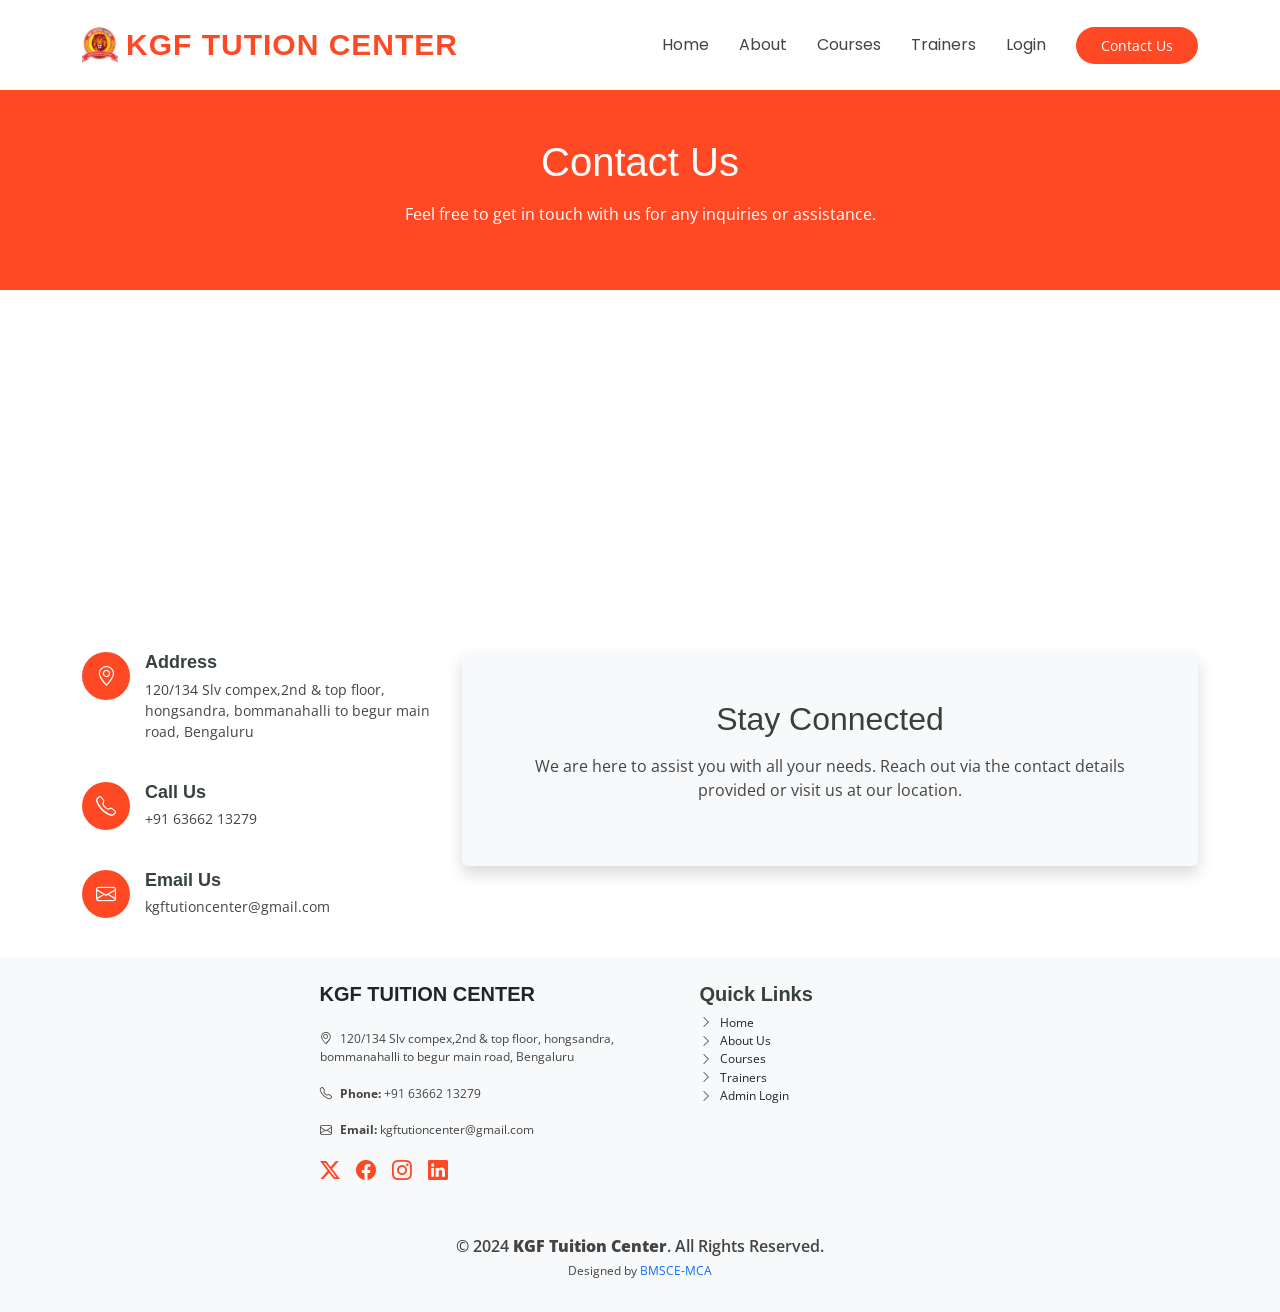
<file: KGF Tuition Center/kgf final (8-3-25)/KGF/contact.html>
<!DOCTYPE html>
<html lang="en">

<head>
  <meta charset="utf-8" />
  <meta content="width=device-width, initial-scale=1.0" name="viewport" />
  <title>Contact Us</title>
  <meta name="description" content="" />
  <meta name="keywords" content="" />

  <!-- Favicons -->
  <link href="assets/img/favicon.png" rel="icon" />
  <link href="assets/img/apple-touch-icon.png" rel="apple-touch-icon" />

  <!-- Fonts -->
  <link href="https://fonts.googleapis.com" rel="preconnect" />
  <link href="https://fonts.gstatic.com" rel="preconnect" crossorigin />
  <link href="https://fonts.googleapis.com/css2?family=Open+Sans:wght@400;600&family=Poppins:wght@400;600&display=swap"
    rel="stylesheet" />

  <!-- Vendor CSS Files -->
  <link href="assets/vendor/bootstrap/css/bootstrap.min.css" rel="stylesheet" />
  <link href="assets/vendor/bootstrap-icons/bootstrap-icons.css" rel="stylesheet" />
  <link href="assets/vendor/aos/aos.css" rel="stylesheet" />
  <link href="assets/vendor/glightbox/css/glightbox.min.css" rel="stylesheet" />
  <link href="assets/vendor/swiper/swiper-bundle.min.css" rel="stylesheet" />

  <!-- Main CSS File -->
  <link href="assets/css/main.css" rel="stylesheet" />
</head>

<body class="contact-page">
  <header id="header" class="header d-flex align-items-center sticky-top">
    <div class="container-fluid container-xl position-relative d-flex align-items-center">
      <a href="index.html" class="logo d-flex align-items-center me-auto">
        <!-- Uncomment the line below if you also wish to use an image logo -->
        <img src="assets/img/logo.jpg" alt="" />
        <h1 class="sitename" style="color: #ff4925">KGF TUTION CENTER</h1>
      </a>

      <nav id="navmenu" class="navmenu">
        <ul>
          <li>
            <a href="index.html" style="color: inherit; text-decoration: none" onmouseover="this.style.color='#ff4925'"
              onmouseout="this.style.color='inherit'">Home<br /></a>
          </li>
          <li>
            <a href="about.html" style="color: inherit; text-decoration: none" onmouseover="this.style.color='#ff4925'"
              onmouseout="this.style.color='inherit'">About</a>
          </li>
          <li>
            <a href="courses.html" style="color: inherit; text-decoration: none"
              onmouseover="this.style.color='#ff4925'" onmouseout="this.style.color='inherit'">Courses</a>
          </li>
          <li>
            <a href="trainers.html" style="color: inherit; text-decoration: none"
              onmouseover="this.style.color='#ff4925'" onmouseout="this.style.color='inherit'">Trainers</a>
          </li>
          <li>
            <a href="teacher_login.php" style="color: inherit; text-decoration: none"
              onmouseover="this.style.color='#ff4925'" onmouseout="this.style.color='inherit'">Login</a>
          </li>
        </ul>
        <i class="mobile-nav-toggle d-xl-none bi bi-list"></i>
      </nav>

      <a class="btn-getstarted" href="contact.html" style="background-color: #ff4925">Contact Us</a>
    </div>
  </header>

  <main class="main">
    <!-- Page Title -->
    <div class="page-title text-center py-5" data-aos="fade" style="background-color: #ff4925">
      <div class="container">
        <h1>Contact Us</h1>
        <p class="mt-3">
          Feel free to get in touch with us for any inquiries or assistance.
        </p>
      </div>
    </div>

    <!-- Contact Section -->
    <section id="contact" class="contact section">
      <div class="container">
        <!-- Google Maps -->
        <div class="mb-5" data-aos="fade-up">
          <iframe style="border: 0; width: 100%; height: 300px"
            src="https://www.google.com/maps/embed?pb=!1m18!1m12!1m3!1d20174.445262340567!2d77.61909253991283!3d12.897658595744089!2m3!1f0!2f0!3f0!3m2!1i1024!2i768!4f13.1!3m3!1m2!1s0x3bae158f36b5a955%3A0xeef0b8db9ddf4921!2sKGF%20Medical%20Coding%20Institute!5e0!3m2!1sen!2sin!4v1741182489784!5m2!1sen!2sin"
            frameborder="0" allowfullscreen="" loading="lazy"></iframe>
        </div>

        <!-- Contact Details -->
        <div class="row gy-4">
          <div class="col-lg-4">
            <div class="info-item d-flex" data-aos="fade-up" data-aos-delay="200">
              <i class="bi bi-geo-alt flex-shrink-0" style="background-color: #ff4925"></i>
              <div>
                <h3>Address</h3>
                <p>
                  120/134 Slv compex,2nd & top floor, hongsandra, bommanahalli
                  to begur main road, Bengaluru
                </p>
              </div>
            </div>
            <div class="info-item d-flex" data-aos="fade-up" data-aos-delay="300">
              <i class="bi bi-telephone flex-shrink-0" style="background-color: #ff4925"></i>
              <div>
                <h3>Call Us</h3>
                <p>+91 63662 13279</p>
              </div>
            </div>
            <div class="info-item d-flex" data-aos="fade-up" data-aos-delay="400">
              <i class="bi bi-envelope flex-shrink-0" style="background-color: #ff4925"></i>
              <div>
                <h3>Email Us</h3>
                <p>kgftutioncenter@gmail.com</p>
              </div>
            </div>
          </div>
          <div class="col-lg-8">
            <div class="text-center p-5 bg-light rounded shadow" data-aos="fade-up" data-aos-delay="500">
              <h2>Stay Connected</h2>
              <p class="mt-3">
                We are here to assist you with all your needs. Reach out via
                the contact details provided or visit us at our location.
              </p>
            </div>
          </div>
        </div>
      </div>
    </section>
  </main>

  <footer id="footer" class="footer position-relative bg-light pt-4 pb-3">
    <div class="container">
      <div class="row gy-4 justify-content-center">
        <!-- Contact Details - Added Margin for Spacing -->
        <div class="col-lg-4 col-md-6 text-center text-md-start mb-4">
          <a href="index.html"
            class="logo d-flex align-items-center justify-content-center justify-content-md-start mb-3">
            <h5 class="fw-bold text-dark">KGF TUITION CENTER</h5>
          </a>
          <ul class="list-unstyled small">
            <li>
              <i class="bi bi-geo-alt me-2"></i>120/134 Slv compex,2nd & top
              floor, hongsandra, bommanahalli to begur main road, Bengaluru
            </li>
            <br />
            <li>
              <i class="bi bi-telephone me-2"></i><strong>Phone:</strong> +91
              63662 13279
            </li>
            <br />
            <li>
              <i class="bi bi-envelope me-2"></i><strong>Email:</strong> kgftutioncenter@gmail.com
            </li>
          </ul>
          <div class="d-flex justify-content-center justify-content-md-start">
            <a href="#" class="me-3"><i class="bi bi-twitter-x fs-5" style="color: #ff4925"></i></a>
            <a href="#" class="me-3"><i class="bi bi-facebook fs-5" style="color: #ff4925"></i></a>
            <a href="#" class="me-3"><i class="bi bi-instagram fs-5" style="color: #ff4925"></i></a>
            <a href="#"><i class="bi bi-linkedin fs-5" style="color: #ff4925"></i></a>
          </div>
        </div>

        <!-- Useful Links - Added Margin for Spacing -->
        <div class="col-lg-3 col-md-6 text-center text-md-start mb-4">
          <h5 class="fw-bold">Quick Links</h5>
          <ul class="list-unstyled small">
            <li>
              <i class="bi bi-chevron-right me-2"></i><a href="index.html"
                class="text-dark text-decoration-none">Home</a>
            </li>
            <li>
              <i class="bi bi-chevron-right me-2"></i><a href="about.html" class="text-dark text-decoration-none">About
                Us</a>
            </li>
            <li>
              <i class="bi bi-chevron-right me-2"></i><a href="courses.html"
                class="text-dark text-decoration-none">Courses</a>
            </li>
            <li>
              <i class="bi bi-chevron-right me-2"></i><a href="trainers.html"
                class="text-dark text-decoration-none">Trainers</a>
            </li>
            <li>
              <i class="bi bi-chevron-right me-2"></i><a href="admin_login.php"
                class="text-dark text-decoration-none">Admin Login</a>
            </li>
          </ul>
        </div>
      </div>

      <!-- Copyright Section - Fully Centered and Clean -->
      <div class="row mt-4">
        <div class="col-12 text-center">
          <p class="fw-semibold mb-1 fs-6">
            &copy; 2024 <strong>KGF Tuition Center</strong>. All Rights
            Reserved.
          </p>
          <p class="small">
            Designed by
            <a href="#" class="text-primary text-decoration-none">BMSCE-MCA</a>
          </p>
        </div>
      </div>

      <!-- Commented Sections (Do Not Delete) -->
      <!-- 
      <div class="col-lg-2 col-md-3 footer-links">
        <h4>Our Services</h4>
        <ul>
          <li><a href="#">Web Design</a></li>
          <li><a href="#">Web Development</a></li>
          <li><a href="#">Product Management</a></li>
          <li><a href="#">Marketing</a></li>
          <li><a href="#">Graphic Design</a></li>
        </ul>
      </div>
  
      <div class="col-lg-4 col-md-12 footer-newsletter">
        <h4>Our Newsletter</h4>
        <p>Subscribe to our newsletter and receive the latest news about our products and services!</p>
        <form action="forms/newsletter.php" method="post" class="php-email-form">
          <div class="newsletter-form">
            <input type="email" name="email">
            <input type="submit" value="Subscribe">
          </div>
          <div class="loading">Loading</div>
          <div class="error-message"></div>
          <div class="sent-message">Your subscription request has been sent. Thank you!</div>
        </form>
      </div>
      -->
    </div>
  </footer>

  <!-- Scroll Top -->
  <a href="#" class="scroll-top d-flex align-items-center justify-content-center" style="background-color: #ff4925"><i
      class="bi bi-arrow-up-short"></i></a>

  <!-- Preloader -->
  <div id="preloader"></div>

  <!-- Vendor JS Files -->
  <script src="assets/vendor/bootstrap/js/bootstrap.bundle.min.js"></script>
  <script src="assets/vendor/aos/aos.js"></script>
  <script src="assets/vendor/glightbox/js/glightbox.min.js"></script>
  <script src="assets/vendor/swiper/swiper-bundle.min.js"></script>
  <script src="assets/js/main.js"></script>
</body>

</html>
</file>
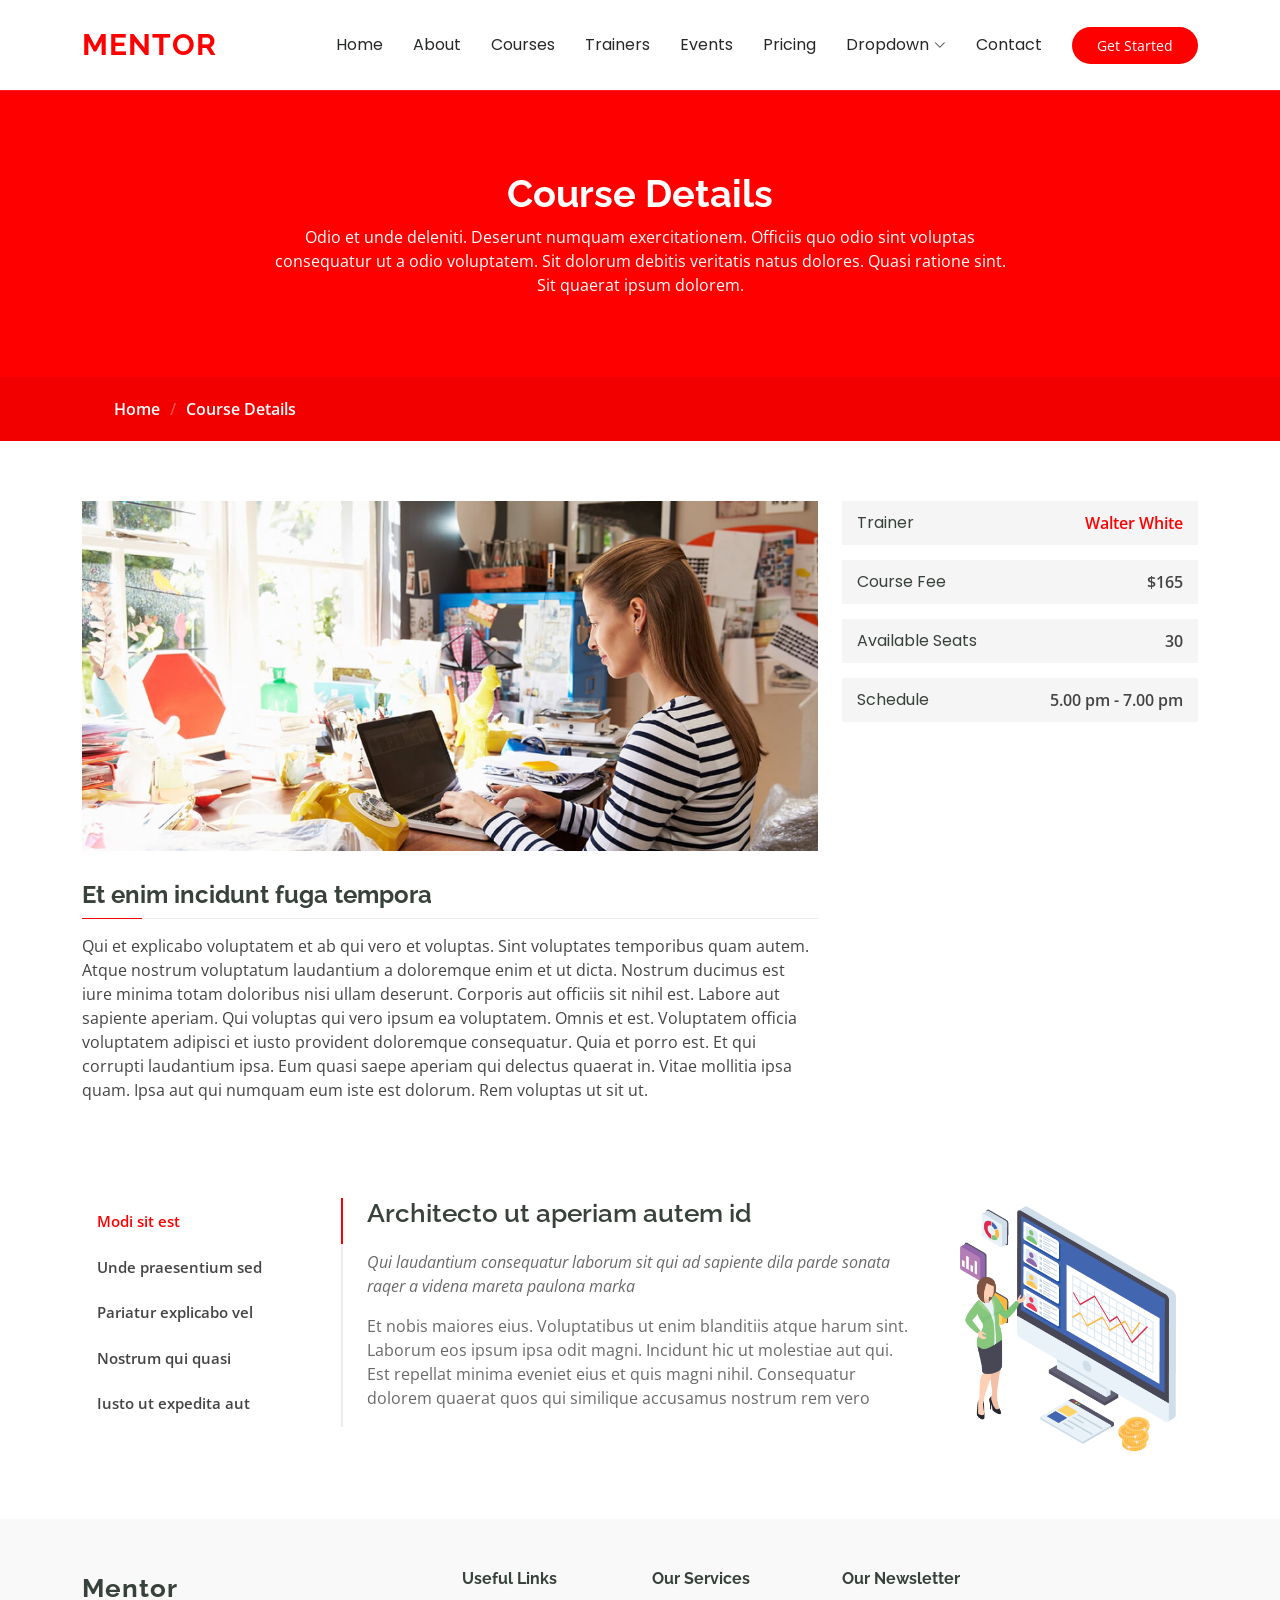
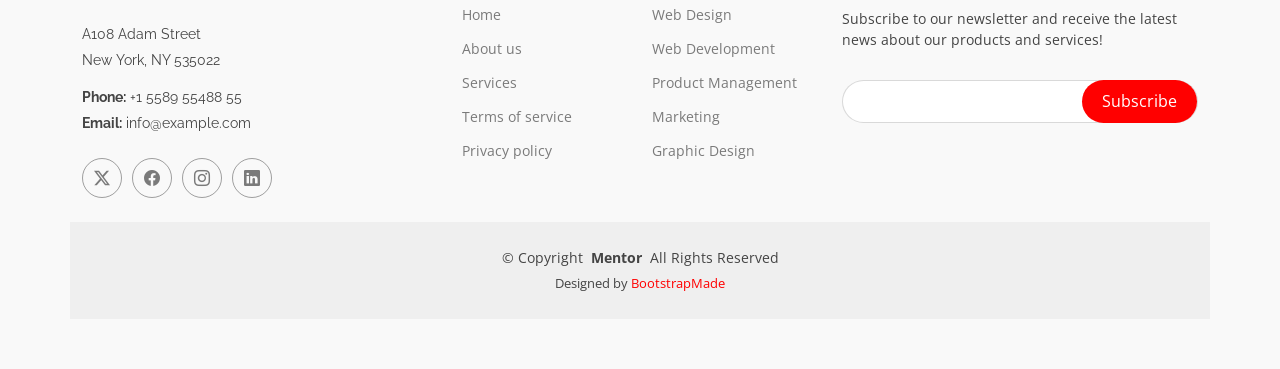
<file: KGF Tuition Center/kgf final (8-3-25)/KGF/course-details.html>
<!DOCTYPE html>
<html lang="en">

<head>
  <meta charset="utf-8">
  <meta content="width=device-width, initial-scale=1.0" name="viewport">
  <title>Course Details - Mentor Bootstrap Template</title>
  <meta name="description" content="">
  <meta name="keywords" content="">

  <!-- Favicons -->
  <link href="assets/img/favicon.png" rel="icon">
  <link href="assets/img/apple-touch-icon.png" rel="apple-touch-icon">

  <!-- Fonts -->
  <link href="https://fonts.googleapis.com" rel="preconnect">
  <link href="https://fonts.gstatic.com" rel="preconnect" crossorigin>
  <link href="https://fonts.googleapis.com/css2?family=Open+Sans:ital,wght@0,300;0,400;0,500;0,600;0,700;0,800;1,300;1,400;1,500;1,600;1,700;1,800&family=Poppins:ital,wght@0,100;0,200;0,300;0,400;0,500;0,600;0,700;0,800;0,900;1,100;1,200;1,300;1,400;1,500;1,600;1,700;1,800;1,900&family=Raleway:ital,wght@0,100;0,200;0,300;0,400;0,500;0,600;0,700;0,800;0,900;1,100;1,200;1,300;1,400;1,500;1,600;1,700;1,800;1,900&display=swap" rel="stylesheet">

  <!-- Vendor CSS Files -->
  <link href="assets/vendor/bootstrap/css/bootstrap.min.css" rel="stylesheet">
  <link href="assets/vendor/bootstrap-icons/bootstrap-icons.css" rel="stylesheet">
  <link href="assets/vendor/aos/aos.css" rel="stylesheet">
  <link href="assets/vendor/glightbox/css/glightbox.min.css" rel="stylesheet">
  <link href="assets/vendor/swiper/swiper-bundle.min.css" rel="stylesheet">

  <!-- Main CSS File -->
  <link href="assets/css/main.css" rel="stylesheet">

  <!-- =======================================================
  * Template Name: Mentor
  * Template URL: https://bootstrapmade.com/mentor-free-education-bootstrap-theme/
  * Updated: Aug 07 2024 with Bootstrap v5.3.3
  * Author: BootstrapMade.com
  * License: https://bootstrapmade.com/license/
  ======================================================== -->
</head>

<body class="course-details-page">

  <header id="header" class="header d-flex align-items-center sticky-top">
    <div class="container-fluid container-xl position-relative d-flex align-items-center">

      <a href="index.html" class="logo d-flex align-items-center me-auto">
        <!-- Uncomment the line below if you also wish to use an image logo -->
        <!-- <img src="assets/img/logo.png" alt=""> -->
        <h1 class="sitename">Mentor</h1>
      </a>

      <nav id="navmenu" class="navmenu">
        <ul>
          <li><a href="index.html">Home<br></a></li>
          <li><a href="about.html">About</a></li>
          <li><a href="courses.html">Courses</a></li>
          <li><a href="trainers.html">Trainers</a></li>
          <li><a href="events.html">Events</a></li>
          <li><a href="pricing.html">Pricing</a></li>
          <li class="dropdown"><a href="#"><span>Dropdown</span> <i class="bi bi-chevron-down toggle-dropdown"></i></a>
            <ul>
              <li><a href="#">Dropdown 1</a></li>
              <li class="dropdown"><a href="#"><span>Deep Dropdown</span> <i class="bi bi-chevron-down toggle-dropdown"></i></a>
                <ul>
                  <li><a href="#">Deep Dropdown 1</a></li>
                  <li><a href="#">Deep Dropdown 2</a></li>
                  <li><a href="#">Deep Dropdown 3</a></li>
                  <li><a href="#">Deep Dropdown 4</a></li>
                  <li><a href="#">Deep Dropdown 5</a></li>
                </ul>
              </li>
              <li><a href="#">Dropdown 2</a></li>
              <li><a href="#">Dropdown 3</a></li>
              <li><a href="#">Dropdown 4</a></li>
            </ul>
          </li>
          <li><a href="contact.html">Contact</a></li>
        </ul>
        <i class="mobile-nav-toggle d-xl-none bi bi-list"></i>
      </nav>

      <a class="btn-getstarted" href="courses.html">Get Started</a>

    </div>
  </header>

  <main class="main">

    <!-- Page Title -->
    <div class="page-title" data-aos="fade">
      <div class="heading">
        <div class="container">
          <div class="row d-flex justify-content-center text-center">
            <div class="col-lg-8">
              <h1>Course Details</h1>
              <p class="mb-0">Odio et unde deleniti. Deserunt numquam exercitationem. Officiis quo odio sint voluptas consequatur ut a odio voluptatem. Sit dolorum debitis veritatis natus dolores. Quasi ratione sint. Sit quaerat ipsum dolorem.</p>
            </div>
          </div>
        </div>
      </div>
      <nav class="breadcrumbs">
        <div class="container">
          <ol>
            <li><a href="index.html">Home</a></li>
            <li class="current">Course Details</li>
          </ol>
        </div>
      </nav>
    </div><!-- End Page Title -->

    <!-- Courses Course Details Section -->
    <section id="courses-course-details" class="courses-course-details section">

      <div class="container" data-aos="fade-up">

        <div class="row">
          <div class="col-lg-8">
            <img src="assets/img/course-details.jpg" class="img-fluid" alt="">
            <h3>Et enim incidunt fuga tempora</h3>
            <p>
              Qui et explicabo voluptatem et ab qui vero et voluptas. Sint voluptates temporibus quam autem. Atque nostrum voluptatum laudantium a doloremque enim et ut dicta. Nostrum ducimus est iure minima totam doloribus nisi ullam deserunt. Corporis aut officiis sit nihil est. Labore aut sapiente aperiam.
              Qui voluptas qui vero ipsum ea voluptatem. Omnis et est. Voluptatem officia voluptatem adipisci et iusto provident doloremque consequatur. Quia et porro est. Et qui corrupti laudantium ipsa.
              Eum quasi saepe aperiam qui delectus quaerat in. Vitae mollitia ipsa quam. Ipsa aut qui numquam eum iste est dolorum. Rem voluptas ut sit ut.
            </p>
          </div>
          <div class="col-lg-4">

            <div class="course-info d-flex justify-content-between align-items-center">
              <h5>Trainer</h5>
              <p><a href="#">Walter White</a></p>
            </div>

            <div class="course-info d-flex justify-content-between align-items-center">
              <h5>Course Fee</h5>
              <p>$165</p>
            </div>

            <div class="course-info d-flex justify-content-between align-items-center">
              <h5>Available Seats</h5>
              <p>30</p>
            </div>

            <div class="course-info d-flex justify-content-between align-items-center">
              <h5>Schedule</h5>
              <p>5.00 pm - 7.00 pm</p>
            </div>

          </div>
        </div>

      </div>

    </section><!-- /Courses Course Details Section -->

    <!-- Tabs Section -->
    <section id="tabs" class="tabs section">

      <div class="container" data-aos="fade-up" data-aos-delay="100">

        <div class="row">
          <div class="col-lg-3">
            <ul class="nav nav-tabs flex-column">
              <li class="nav-item">
                <a class="nav-link active show" data-bs-toggle="tab" href="#tab-1">Modi sit est</a>
              </li>
              <li class="nav-item">
                <a class="nav-link" data-bs-toggle="tab" href="#tab-2">Unde praesentium sed</a>
              </li>
              <li class="nav-item">
                <a class="nav-link" data-bs-toggle="tab" href="#tab-3">Pariatur explicabo vel</a>
              </li>
              <li class="nav-item">
                <a class="nav-link" data-bs-toggle="tab" href="#tab-4">Nostrum qui quasi</a>
              </li>
              <li class="nav-item">
                <a class="nav-link" data-bs-toggle="tab" href="#tab-5">Iusto ut expedita aut</a>
              </li>
            </ul>
          </div>
          <div class="col-lg-9 mt-4 mt-lg-0">
            <div class="tab-content">
              <div class="tab-pane active show" id="tab-1">
                <div class="row">
                  <div class="col-lg-8 details order-2 order-lg-1">
                    <h3>Architecto ut aperiam autem id</h3>
                    <p class="fst-italic">Qui laudantium consequatur laborum sit qui ad sapiente dila parde sonata raqer a videna mareta paulona marka</p>
                    <p>Et nobis maiores eius. Voluptatibus ut enim blanditiis atque harum sint. Laborum eos ipsum ipsa odit magni. Incidunt hic ut molestiae aut qui. Est repellat minima eveniet eius et quis magni nihil. Consequatur dolorem quaerat quos qui similique accusamus nostrum rem vero</p>
                  </div>
                  <div class="col-lg-4 text-center order-1 order-lg-2">
                    <img src="assets/img/tabs/tab-1.png" alt="" class="img-fluid">
                  </div>
                </div>
              </div>
              <div class="tab-pane" id="tab-2">
                <div class="row">
                  <div class="col-lg-8 details order-2 order-lg-1">
                    <h3>Et blanditiis nemo veritatis excepturi</h3>
                    <p class="fst-italic">Qui laudantium consequatur laborum sit qui ad sapiente dila parde sonata raqer a videna mareta paulona marka</p>
                    <p>Ea ipsum voluptatem consequatur quis est. Illum error ullam omnis quia et reiciendis sunt sunt est. Non aliquid repellendus itaque accusamus eius et velit ipsa voluptates. Optio nesciunt eaque beatae accusamus lerode pakto madirna desera vafle de nideran pal</p>
                  </div>
                  <div class="col-lg-4 text-center order-1 order-lg-2">
                    <img src="assets/img/tabs/tab-2.png" alt="" class="img-fluid">
                  </div>
                </div>
              </div>
              <div class="tab-pane" id="tab-3">
                <div class="row">
                  <div class="col-lg-8 details order-2 order-lg-1">
                    <h3>Impedit facilis occaecati odio neque aperiam sit</h3>
                    <p class="fst-italic">Eos voluptatibus quo. Odio similique illum id quidem non enim fuga. Qui natus non sunt dicta dolor et. In asperiores velit quaerat perferendis aut</p>
                    <p>Iure officiis odit rerum. Harum sequi eum illum corrupti culpa veritatis quisquam. Neque necessitatibus illo rerum eum ut. Commodi ipsam minima molestiae sed laboriosam a iste odio. Earum odit nesciunt fugiat sit ullam. Soluta et harum voluptatem optio quae</p>
                  </div>
                  <div class="col-lg-4 text-center order-1 order-lg-2">
                    <img src="assets/img/tabs/tab-3.png" alt="" class="img-fluid">
                  </div>
                </div>
              </div>
              <div class="tab-pane" id="tab-4">
                <div class="row">
                  <div class="col-lg-8 details order-2 order-lg-1">
                    <h3>Fuga dolores inventore laboriosam ut est accusamus laboriosam dolore</h3>
                    <p class="fst-italic">Totam aperiam accusamus. Repellat consequuntur iure voluptas iure porro quis delectus</p>
                    <p>Eaque consequuntur consequuntur libero expedita in voluptas. Nostrum ipsam necessitatibus aliquam fugiat debitis quis velit. Eum ex maxime error in consequatur corporis atque. Eligendi asperiores sed qui veritatis aperiam quia a laborum inventore</p>
                  </div>
                  <div class="col-lg-4 text-center order-1 order-lg-2">
                    <img src="assets/img/tabs/tab-4.png" alt="" class="img-fluid">
                  </div>
                </div>
              </div>
              <div class="tab-pane" id="tab-5">
                <div class="row">
                  <div class="col-lg-8 details order-2 order-lg-1">
                    <h3>Est eveniet ipsam sindera pad rone matrelat sando reda</h3>
                    <p class="fst-italic">Omnis blanditiis saepe eos autem qui sunt debitis porro quia.</p>
                    <p>Exercitationem nostrum omnis. Ut reiciendis repudiandae minus. Omnis recusandae ut non quam ut quod eius qui. Ipsum quia odit vero atque qui quibusdam amet. Occaecati sed est sint aut vitae molestiae voluptate vel</p>
                  </div>
                  <div class="col-lg-4 text-center order-1 order-lg-2">
                    <img src="assets/img/tabs/tab-5.png" alt="" class="img-fluid">
                  </div>
                </div>
              </div>
            </div>
          </div>
        </div>

      </div>

    </section><!-- /Tabs Section -->

  </main>

  <footer id="footer" class="footer position-relative light-background">

    <div class="container footer-top">
      <div class="row gy-4">
        <div class="col-lg-4 col-md-6 footer-about">
          <a href="index.html" class="logo d-flex align-items-center">
            <span class="sitename">Mentor</span>
          </a>
          <div class="footer-contact pt-3">
            <p>A108 Adam Street</p>
            <p>New York, NY 535022</p>
            <p class="mt-3"><strong>Phone:</strong> <span>+1 5589 55488 55</span></p>
            <p><strong>Email:</strong> <span>info@example.com</span></p>
          </div>
          <div class="social-links d-flex mt-4">
            <a href=""><i class="bi bi-twitter-x"></i></a>
            <a href=""><i class="bi bi-facebook"></i></a>
            <a href=""><i class="bi bi-instagram"></i></a>
            <a href=""><i class="bi bi-linkedin"></i></a>
          </div>
        </div>

        <div class="col-lg-2 col-md-3 footer-links">
          <h4>Useful Links</h4>
          <ul>
            <li><a href="#">Home</a></li>
            <li><a href="#">About us</a></li>
            <li><a href="#">Services</a></li>
            <li><a href="#">Terms of service</a></li>
            <li><a href="#">Privacy policy</a></li>
          </ul>
        </div>

        <div class="col-lg-2 col-md-3 footer-links">
          <h4>Our Services</h4>
          <ul>
            <li><a href="#">Web Design</a></li>
            <li><a href="#">Web Development</a></li>
            <li><a href="#">Product Management</a></li>
            <li><a href="#">Marketing</a></li>
            <li><a href="#">Graphic Design</a></li>
          </ul>
        </div>

        <div class="col-lg-4 col-md-12 footer-newsletter">
          <h4>Our Newsletter</h4>
          <p>Subscribe to our newsletter and receive the latest news about our products and services!</p>
          <form action="forms/newsletter.php" method="post" class="php-email-form">
            <div class="newsletter-form"><input type="email" name="email"><input type="submit" value="Subscribe"></div>
            <div class="loading">Loading</div>
            <div class="error-message"></div>
            <div class="sent-message">Your subscription request has been sent. Thank you!</div>
          </form>
        </div>

      </div>
    </div>

    <div class="container copyright text-center mt-4">
      <p>© <span>Copyright</span> <strong class="px-1 sitename">Mentor</strong> <span>All Rights Reserved</span></p>
      <div class="credits">
        <!-- All the links in the footer should remain intact. -->
        <!-- You can delete the links only if you've purchased the pro version. -->
        <!-- Licensing information: https://bootstrapmade.com/license/ -->
        <!-- Purchase the pro version with working PHP/AJAX contact form: [buy-url] -->
        Designed by <a href="https://bootstrapmade.com/">BootstrapMade</a>
      </div>
    </div>

  </footer>

  <!-- Scroll Top -->
  <a href="#" id="scroll-top" class="scroll-top d-flex align-items-center justify-content-center"><i class="bi bi-arrow-up-short"></i></a>

  <!-- Preloader -->
  <div id="preloader"></div>

  <!-- Vendor JS Files -->
  <script src="assets/vendor/bootstrap/js/bootstrap.bundle.min.js"></script>
  <script src="assets/vendor/php-email-form/validate.js"></script>
  <script src="assets/vendor/aos/aos.js"></script>
  <script src="assets/vendor/glightbox/js/glightbox.min.js"></script>
  <script src="assets/vendor/purecounter/purecounter_vanilla.js"></script>
  <script src="assets/vendor/swiper/swiper-bundle.min.js"></script>

  <!-- Main JS File -->
  <script src="assets/js/main.js"></script>

</body>

</html>
</file>
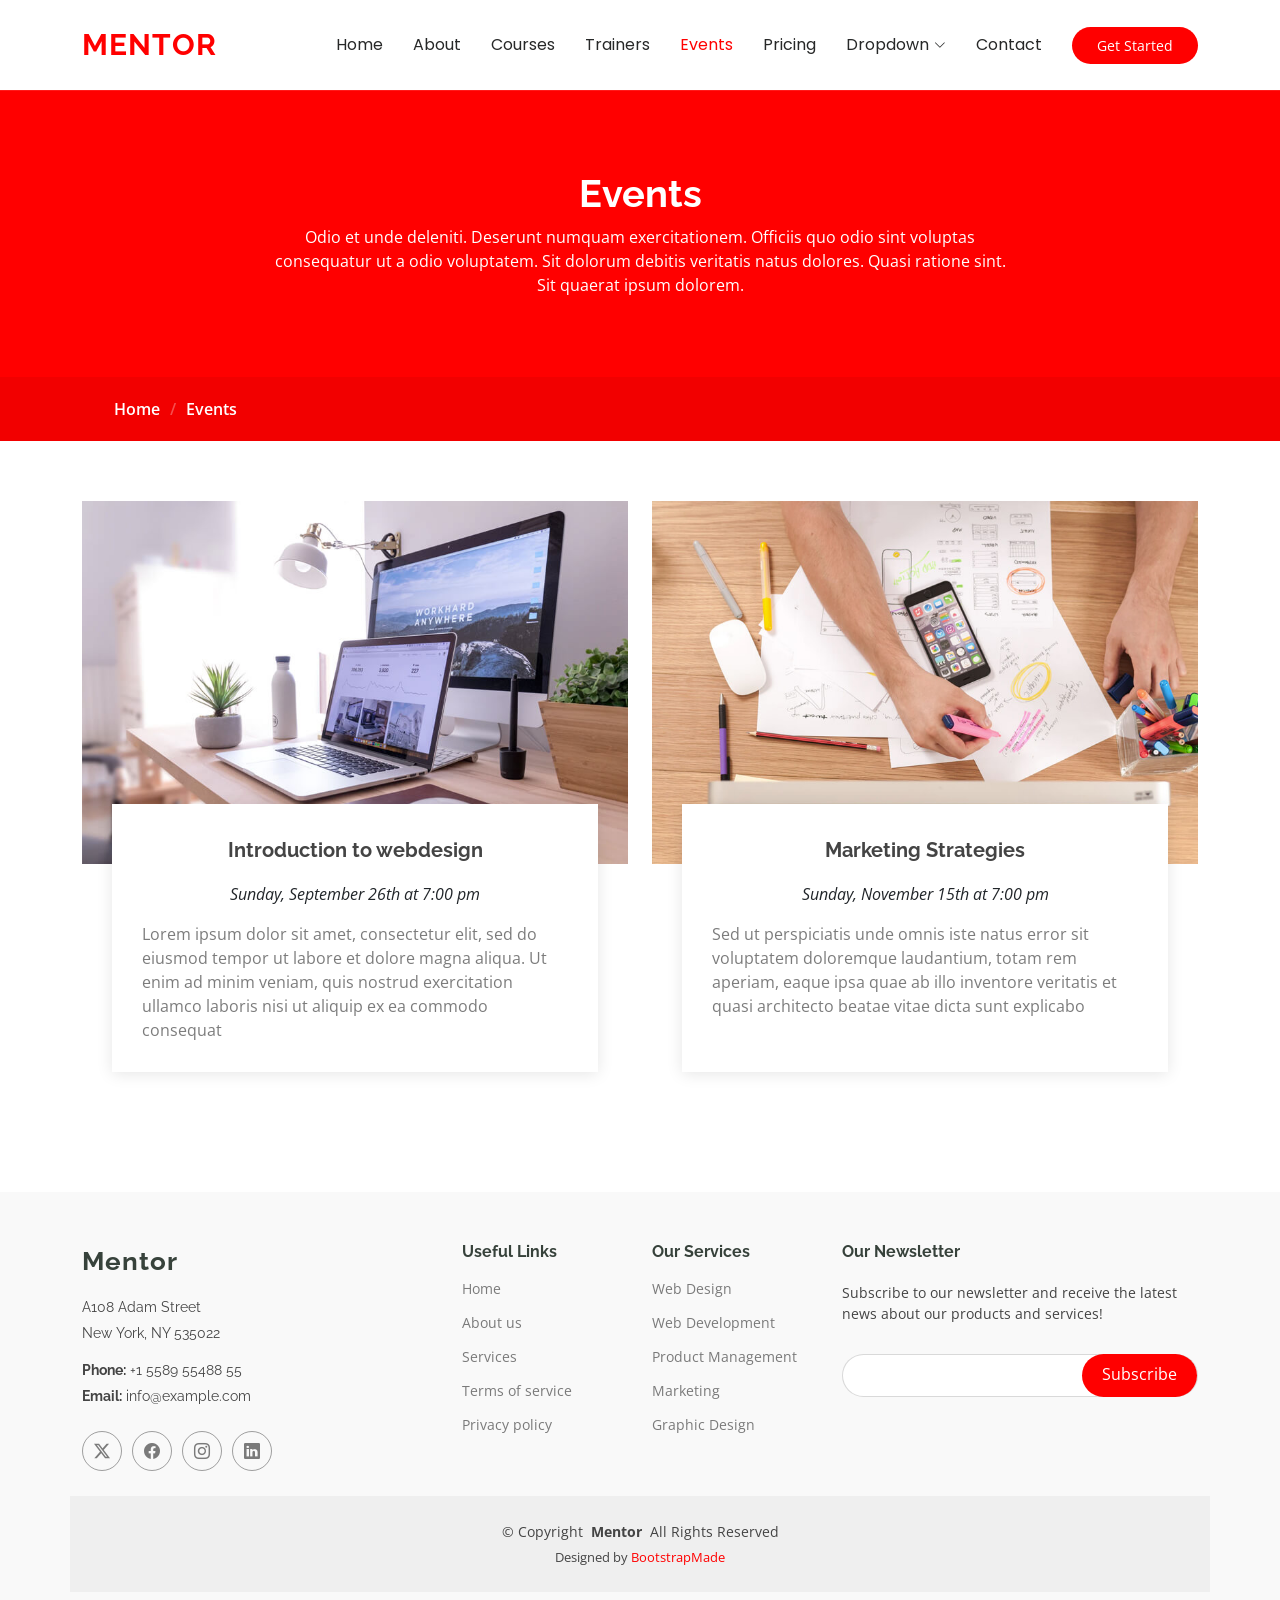
<file: KGF Tuition Center/kgf final (8-3-25)/KGF/events.html>
<!DOCTYPE html>
<html lang="en">

<head>
  <meta charset="utf-8">
  <meta content="width=device-width, initial-scale=1.0" name="viewport">
  <title>Events - Mentor Bootstrap Template</title>
  <meta name="description" content="">
  <meta name="keywords" content="">

  <!-- Favicons -->
  <link href="assets/img/favicon.png" rel="icon">
  <link href="assets/img/apple-touch-icon.png" rel="apple-touch-icon">

  <!-- Fonts -->
  <link href="https://fonts.googleapis.com" rel="preconnect">
  <link href="https://fonts.gstatic.com" rel="preconnect" crossorigin>
  <link href="https://fonts.googleapis.com/css2?family=Open+Sans:ital,wght@0,300;0,400;0,500;0,600;0,700;0,800;1,300;1,400;1,500;1,600;1,700;1,800&family=Poppins:ital,wght@0,100;0,200;0,300;0,400;0,500;0,600;0,700;0,800;0,900;1,100;1,200;1,300;1,400;1,500;1,600;1,700;1,800;1,900&family=Raleway:ital,wght@0,100;0,200;0,300;0,400;0,500;0,600;0,700;0,800;0,900;1,100;1,200;1,300;1,400;1,500;1,600;1,700;1,800;1,900&display=swap" rel="stylesheet">

  <!-- Vendor CSS Files -->
  <link href="assets/vendor/bootstrap/css/bootstrap.min.css" rel="stylesheet">
  <link href="assets/vendor/bootstrap-icons/bootstrap-icons.css" rel="stylesheet">
  <link href="assets/vendor/aos/aos.css" rel="stylesheet">
  <link href="assets/vendor/glightbox/css/glightbox.min.css" rel="stylesheet">
  <link href="assets/vendor/swiper/swiper-bundle.min.css" rel="stylesheet">

  <!-- Main CSS File -->
  <link href="assets/css/main.css" rel="stylesheet">

  <!-- =======================================================
  * Template Name: Mentor
  * Template URL: https://bootstrapmade.com/mentor-free-education-bootstrap-theme/
  * Updated: Aug 07 2024 with Bootstrap v5.3.3
  * Author: BootstrapMade.com
  * License: https://bootstrapmade.com/license/
  ======================================================== -->
</head>

<body class="events-page">

  <header id="header" class="header d-flex align-items-center sticky-top">
    <div class="container-fluid container-xl position-relative d-flex align-items-center">

      <a href="index.html" class="logo d-flex align-items-center me-auto">
        <!-- Uncomment the line below if you also wish to use an image logo -->
        <!-- <img src="assets/img/logo.png" alt=""> -->
        <h1 class="sitename">Mentor</h1>
      </a>

      <nav id="navmenu" class="navmenu">
        <ul>
          <li><a href="index.html">Home<br></a></li>
          <li><a href="about.html">About</a></li>
          <li><a href="courses.html">Courses</a></li>
          <li><a href="trainers.html">Trainers</a></li>
          <li><a href="events.html" class="active">Events</a></li>
          <li><a href="pricing.html">Pricing</a></li>
          <li class="dropdown"><a href="#"><span>Dropdown</span> <i class="bi bi-chevron-down toggle-dropdown"></i></a>
            <ul>
              <li><a href="#">Dropdown 1</a></li>
              <li class="dropdown"><a href="#"><span>Deep Dropdown</span> <i class="bi bi-chevron-down toggle-dropdown"></i></a>
                <ul>
                  <li><a href="#">Deep Dropdown 1</a></li>
                  <li><a href="#">Deep Dropdown 2</a></li>
                  <li><a href="#">Deep Dropdown 3</a></li>
                  <li><a href="#">Deep Dropdown 4</a></li>
                  <li><a href="#">Deep Dropdown 5</a></li>
                </ul>
              </li>
              <li><a href="#">Dropdown 2</a></li>
              <li><a href="#">Dropdown 3</a></li>
              <li><a href="#">Dropdown 4</a></li>
            </ul>
          </li>
          <li><a href="contact.html">Contact</a></li>
        </ul>
        <i class="mobile-nav-toggle d-xl-none bi bi-list"></i>
      </nav>

      <a class="btn-getstarted" href="courses.html">Get Started</a>

    </div>
  </header>

  <main class="main">

    <!-- Page Title -->
    <div class="page-title" data-aos="fade">
      <div class="heading">
        <div class="container">
          <div class="row d-flex justify-content-center text-center">
            <div class="col-lg-8">
              <h1>Events</h1>
              <p class="mb-0">Odio et unde deleniti. Deserunt numquam exercitationem. Officiis quo odio sint voluptas consequatur ut a odio voluptatem. Sit dolorum debitis veritatis natus dolores. Quasi ratione sint. Sit quaerat ipsum dolorem.</p>
            </div>
          </div>
        </div>
      </div>
      <nav class="breadcrumbs">
        <div class="container">
          <ol>
            <li><a href="index.html">Home</a></li>
            <li class="current">Events</li>
          </ol>
        </div>
      </nav>
    </div><!-- End Page Title -->

    <!-- Events Section -->
    <section id="events" class="events section">

      <div class="container" data-aos="fade-up">

        <div class="row">
          <div class="col-md-6 d-flex align-items-stretch">
            <div class="card">
              <div class="card-img">
                <img src="assets/img/events-item-1.jpg" alt="...">
              </div>
              <div class="card-body">
                <h5 class="card-title"><a href="">Introduction to webdesign</a></h5>
                <p class="fst-italic text-center">Sunday, September 26th at 7:00 pm</p>
                <p class="card-text">Lorem ipsum dolor sit amet, consectetur elit, sed do eiusmod tempor ut labore et dolore magna aliqua. Ut enim ad minim veniam, quis nostrud exercitation ullamco laboris nisi ut aliquip ex ea commodo consequat</p>
              </div>
            </div>
          </div>
          <div class="col-md-6 d-flex align-items-stretch">
            <div class="card">
              <div class="card-img">
                <img src="assets/img/events-item-2.jpg" alt="...">
              </div>
              <div class="card-body">
                <h5 class="card-title"><a href="">Marketing Strategies</a></h5>
                <p class="fst-italic text-center">Sunday, November 15th at 7:00 pm</p>
                <p class="card-text">Sed ut perspiciatis unde omnis iste natus error sit voluptatem doloremque laudantium, totam rem aperiam, eaque ipsa quae ab illo inventore veritatis et quasi architecto beatae vitae dicta sunt explicabo</p>
              </div>
            </div>

          </div>
        </div>

      </div>

    </section><!-- /Events Section -->

  </main>

  <footer id="footer" class="footer position-relative light-background">

    <div class="container footer-top">
      <div class="row gy-4">
        <div class="col-lg-4 col-md-6 footer-about">
          <a href="index.html" class="logo d-flex align-items-center">
            <span class="sitename">Mentor</span>
          </a>
          <div class="footer-contact pt-3">
            <p>A108 Adam Street</p>
            <p>New York, NY 535022</p>
            <p class="mt-3"><strong>Phone:</strong> <span>+1 5589 55488 55</span></p>
            <p><strong>Email:</strong> <span>info@example.com</span></p>
          </div>
          <div class="social-links d-flex mt-4">
            <a href=""><i class="bi bi-twitter-x"></i></a>
            <a href=""><i class="bi bi-facebook"></i></a>
            <a href=""><i class="bi bi-instagram"></i></a>
            <a href=""><i class="bi bi-linkedin"></i></a>
          </div>
        </div>

        <div class="col-lg-2 col-md-3 footer-links">
          <h4>Useful Links</h4>
          <ul>
            <li><a href="#">Home</a></li>
            <li><a href="#">About us</a></li>
            <li><a href="#">Services</a></li>
            <li><a href="#">Terms of service</a></li>
            <li><a href="#">Privacy policy</a></li>
          </ul>
        </div>

        <div class="col-lg-2 col-md-3 footer-links">
          <h4>Our Services</h4>
          <ul>
            <li><a href="#">Web Design</a></li>
            <li><a href="#">Web Development</a></li>
            <li><a href="#">Product Management</a></li>
            <li><a href="#">Marketing</a></li>
            <li><a href="#">Graphic Design</a></li>
          </ul>
        </div>

        <div class="col-lg-4 col-md-12 footer-newsletter">
          <h4>Our Newsletter</h4>
          <p>Subscribe to our newsletter and receive the latest news about our products and services!</p>
          <form action="forms/newsletter.php" method="post" class="php-email-form">
            <div class="newsletter-form"><input type="email" name="email"><input type="submit" value="Subscribe"></div>
            <div class="loading">Loading</div>
            <div class="error-message"></div>
            <div class="sent-message">Your subscription request has been sent. Thank you!</div>
          </form>
        </div>

      </div>
    </div>

    <div class="container copyright text-center mt-4">
      <p>© <span>Copyright</span> <strong class="px-1 sitename">Mentor</strong> <span>All Rights Reserved</span></p>
      <div class="credits">
        <!-- All the links in the footer should remain intact. -->
        <!-- You can delete the links only if you've purchased the pro version. -->
        <!-- Licensing information: https://bootstrapmade.com/license/ -->
        <!-- Purchase the pro version with working PHP/AJAX contact form: [buy-url] -->
        Designed by <a href="https://bootstrapmade.com/">BootstrapMade</a>
      </div>
    </div>

  </footer>

  <!-- Scroll Top -->
  <a href="#" id="scroll-top" class="scroll-top d-flex align-items-center justify-content-center"><i class="bi bi-arrow-up-short"></i></a>

  <!-- Preloader -->
  <div id="preloader"></div>

  <!-- Vendor JS Files -->
  <script src="assets/vendor/bootstrap/js/bootstrap.bundle.min.js"></script>
  <script src="assets/vendor/php-email-form/validate.js"></script>
  <script src="assets/vendor/aos/aos.js"></script>
  <script src="assets/vendor/glightbox/js/glightbox.min.js"></script>
  <script src="assets/vendor/purecounter/purecounter_vanilla.js"></script>
  <script src="assets/vendor/swiper/swiper-bundle.min.js"></script>

  <!-- Main JS File -->
  <script src="assets/js/main.js"></script>

</body>

</html>
</file>
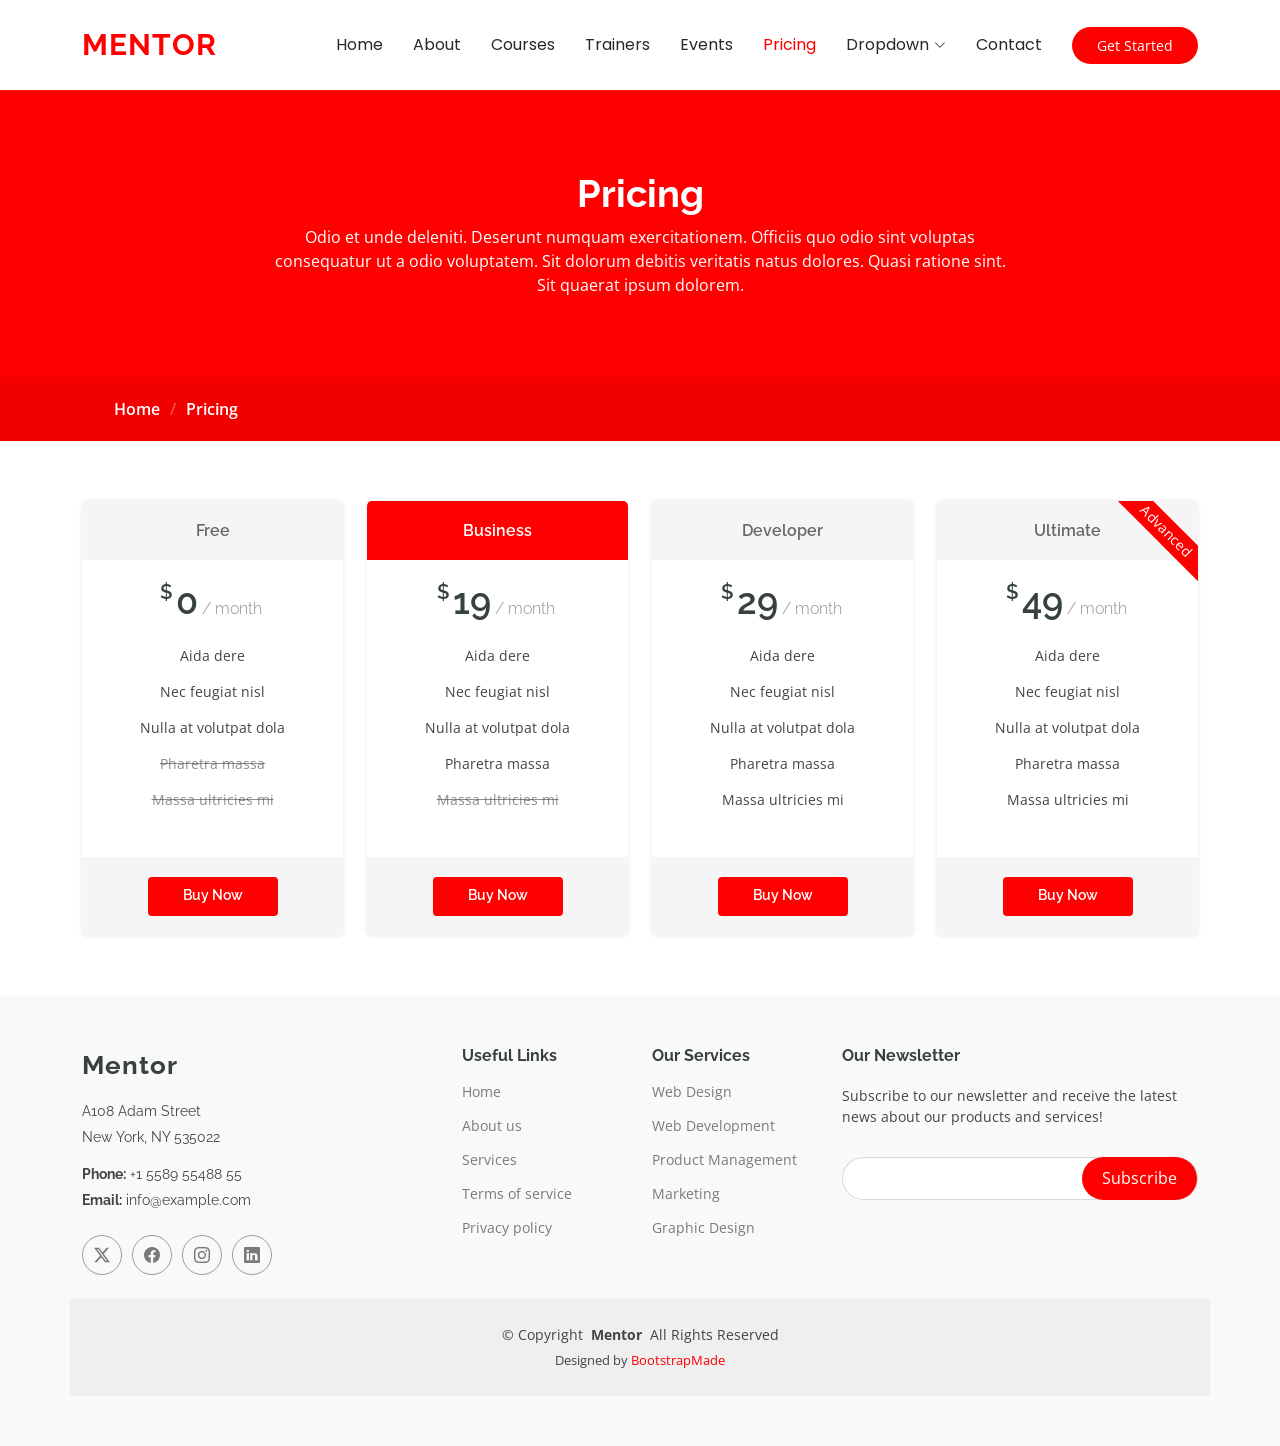
<file: KGF Tuition Center/kgf final (8-3-25)/KGF/pricing.html>
<!DOCTYPE html>
<html lang="en">

<head>
  <meta charset="utf-8">
  <meta content="width=device-width, initial-scale=1.0" name="viewport">
  <title>Pricing - Mentor Bootstrap Template</title>
  <meta name="description" content="">
  <meta name="keywords" content="">

  <!-- Favicons -->
  <link href="assets/img/favicon.png" rel="icon">
  <link href="assets/img/apple-touch-icon.png" rel="apple-touch-icon">

  <!-- Fonts -->
  <link href="https://fonts.googleapis.com" rel="preconnect">
  <link href="https://fonts.gstatic.com" rel="preconnect" crossorigin>
  <link href="https://fonts.googleapis.com/css2?family=Open+Sans:ital,wght@0,300;0,400;0,500;0,600;0,700;0,800;1,300;1,400;1,500;1,600;1,700;1,800&family=Poppins:ital,wght@0,100;0,200;0,300;0,400;0,500;0,600;0,700;0,800;0,900;1,100;1,200;1,300;1,400;1,500;1,600;1,700;1,800;1,900&family=Raleway:ital,wght@0,100;0,200;0,300;0,400;0,500;0,600;0,700;0,800;0,900;1,100;1,200;1,300;1,400;1,500;1,600;1,700;1,800;1,900&display=swap" rel="stylesheet">

  <!-- Vendor CSS Files -->
  <link href="assets/vendor/bootstrap/css/bootstrap.min.css" rel="stylesheet">
  <link href="assets/vendor/bootstrap-icons/bootstrap-icons.css" rel="stylesheet">
  <link href="assets/vendor/aos/aos.css" rel="stylesheet">
  <link href="assets/vendor/glightbox/css/glightbox.min.css" rel="stylesheet">
  <link href="assets/vendor/swiper/swiper-bundle.min.css" rel="stylesheet">

  <!-- Main CSS File -->
  <link href="assets/css/main.css" rel="stylesheet">

  <!-- =======================================================
  * Template Name: Mentor
  * Template URL: https://bootstrapmade.com/mentor-free-education-bootstrap-theme/
  * Updated: Aug 07 2024 with Bootstrap v5.3.3
  * Author: BootstrapMade.com
  * License: https://bootstrapmade.com/license/
  ======================================================== -->
</head>

<body class="pricing-page">

  <header id="header" class="header d-flex align-items-center sticky-top">
    <div class="container-fluid container-xl position-relative d-flex align-items-center">

      <a href="index.html" class="logo d-flex align-items-center me-auto">
        <!-- Uncomment the line below if you also wish to use an image logo -->
        <!-- <img src="assets/img/logo.png" alt=""> -->
        <h1 class="sitename">Mentor</h1>
      </a>

      <nav id="navmenu" class="navmenu">
        <ul>
          <li><a href="index.html">Home<br></a></li>
          <li><a href="about.html">About</a></li>
          <li><a href="courses.html">Courses</a></li>
          <li><a href="trainers.html">Trainers</a></li>
          <li><a href="events.html">Events</a></li>
          <li><a href="pricing.html" class="active">Pricing</a></li>
          <li class="dropdown"><a href="#"><span>Dropdown</span> <i class="bi bi-chevron-down toggle-dropdown"></i></a>
            <ul>
              <li><a href="#">Dropdown 1</a></li>
              <li class="dropdown"><a href="#"><span>Deep Dropdown</span> <i class="bi bi-chevron-down toggle-dropdown"></i></a>
                <ul>
                  <li><a href="#">Deep Dropdown 1</a></li>
                  <li><a href="#">Deep Dropdown 2</a></li>
                  <li><a href="#">Deep Dropdown 3</a></li>
                  <li><a href="#">Deep Dropdown 4</a></li>
                  <li><a href="#">Deep Dropdown 5</a></li>
                </ul>
              </li>
              <li><a href="#">Dropdown 2</a></li>
              <li><a href="#">Dropdown 3</a></li>
              <li><a href="#">Dropdown 4</a></li>
            </ul>
          </li>
          <li><a href="contact.html">Contact</a></li>
        </ul>
        <i class="mobile-nav-toggle d-xl-none bi bi-list"></i>
      </nav>

      <a class="btn-getstarted" href="courses.html">Get Started</a>

    </div>
  </header>

  <main class="main">

    <!-- Page Title -->
    <div class="page-title" data-aos="fade">
      <div class="heading">
        <div class="container">
          <div class="row d-flex justify-content-center text-center">
            <div class="col-lg-8">
              <h1>Pricing</h1>
              <p class="mb-0">Odio et unde deleniti. Deserunt numquam exercitationem. Officiis quo odio sint voluptas consequatur ut a odio voluptatem. Sit dolorum debitis veritatis natus dolores. Quasi ratione sint. Sit quaerat ipsum dolorem.</p>
            </div>
          </div>
        </div>
      </div>
      <nav class="breadcrumbs">
        <div class="container">
          <ol>
            <li><a href="index.html">Home</a></li>
            <li class="current">Pricing</li>
          </ol>
        </div>
      </nav>
    </div><!-- End Page Title -->

    <!-- Pricing Section -->
    <section id="pricing" class="pricing section">

      <div class="container">

        <div class="row gy-3">

          <div class="col-xl-3 col-lg-6" data-aos="fade-up" data-aos-delay="100">
            <div class="pricing-item">
              <h3>Free</h3>
              <h4><sup>$</sup>0<span> / month</span></h4>
              <ul>
                <li>Aida dere</li>
                <li>Nec feugiat nisl</li>
                <li>Nulla at volutpat dola</li>
                <li class="na">Pharetra massa</li>
                <li class="na">Massa ultricies mi</li>
              </ul>
              <div class="btn-wrap">
                <a href="#" class="btn-buy">Buy Now</a>
              </div>
            </div>
          </div><!-- End Pricing Item -->

          <div class="col-xl-3 col-lg-6" data-aos="fade-up" data-aos-delay="200">
            <div class="pricing-item featured">
              <h3>Business</h3>
              <h4><sup>$</sup>19<span> / month</span></h4>
              <ul>
                <li>Aida dere</li>
                <li>Nec feugiat nisl</li>
                <li>Nulla at volutpat dola</li>
                <li>Pharetra massa</li>
                <li class="na">Massa ultricies mi</li>
              </ul>
              <div class="btn-wrap">
                <a href="#" class="btn-buy">Buy Now</a>
              </div>
            </div>
          </div><!-- End Pricing Item -->

          <div class="col-xl-3 col-lg-6" data-aos="fade-up" data-aos-delay="400">
            <div class="pricing-item">
              <h3>Developer</h3>
              <h4><sup>$</sup>29<span> / month</span></h4>
              <ul>
                <li>Aida dere</li>
                <li>Nec feugiat nisl</li>
                <li>Nulla at volutpat dola</li>
                <li>Pharetra massa</li>
                <li>Massa ultricies mi</li>
              </ul>
              <div class="btn-wrap">
                <a href="#" class="btn-buy">Buy Now</a>
              </div>
            </div>
          </div><!-- End Pricing Item -->

          <div class="col-xl-3 col-lg-6" data-aos="fade-up" data-aos-delay="400">
            <div class="pricing-item">
              <span class="advanced">Advanced</span>
              <h3>Ultimate</h3>
              <h4><sup>$</sup>49<span> / month</span></h4>
              <ul>
                <li>Aida dere</li>
                <li>Nec feugiat nisl</li>
                <li>Nulla at volutpat dola</li>
                <li>Pharetra massa</li>
                <li>Massa ultricies mi</li>
              </ul>
              <div class="btn-wrap">
                <a href="#" class="btn-buy">Buy Now</a>
              </div>
            </div>
          </div><!-- End Pricing Item -->

        </div>

      </div>

    </section><!-- /Pricing Section -->

  </main>

  <footer id="footer" class="footer position-relative light-background">

    <div class="container footer-top">
      <div class="row gy-4">
        <div class="col-lg-4 col-md-6 footer-about">
          <a href="index.html" class="logo d-flex align-items-center">
            <span class="sitename">Mentor</span>
          </a>
          <div class="footer-contact pt-3">
            <p>A108 Adam Street</p>
            <p>New York, NY 535022</p>
            <p class="mt-3"><strong>Phone:</strong> <span>+1 5589 55488 55</span></p>
            <p><strong>Email:</strong> <span>info@example.com</span></p>
          </div>
          <div class="social-links d-flex mt-4">
            <a href=""><i class="bi bi-twitter-x"></i></a>
            <a href=""><i class="bi bi-facebook"></i></a>
            <a href=""><i class="bi bi-instagram"></i></a>
            <a href=""><i class="bi bi-linkedin"></i></a>
          </div>
        </div>

        <div class="col-lg-2 col-md-3 footer-links">
          <h4>Useful Links</h4>
          <ul>
            <li><a href="#">Home</a></li>
            <li><a href="#">About us</a></li>
            <li><a href="#">Services</a></li>
            <li><a href="#">Terms of service</a></li>
            <li><a href="#">Privacy policy</a></li>
          </ul>
        </div>

        <div class="col-lg-2 col-md-3 footer-links">
          <h4>Our Services</h4>
          <ul>
            <li><a href="#">Web Design</a></li>
            <li><a href="#">Web Development</a></li>
            <li><a href="#">Product Management</a></li>
            <li><a href="#">Marketing</a></li>
            <li><a href="#">Graphic Design</a></li>
          </ul>
        </div>

        <div class="col-lg-4 col-md-12 footer-newsletter">
          <h4>Our Newsletter</h4>
          <p>Subscribe to our newsletter and receive the latest news about our products and services!</p>
          <form action="forms/newsletter.php" method="post" class="php-email-form">
            <div class="newsletter-form"><input type="email" name="email"><input type="submit" value="Subscribe"></div>
            <div class="loading">Loading</div>
            <div class="error-message"></div>
            <div class="sent-message">Your subscription request has been sent. Thank you!</div>
          </form>
        </div>

      </div>
    </div>

    <div class="container copyright text-center mt-4">
      <p>© <span>Copyright</span> <strong class="px-1 sitename">Mentor</strong> <span>All Rights Reserved</span></p>
      <div class="credits">
        <!-- All the links in the footer should remain intact. -->
        <!-- You can delete the links only if you've purchased the pro version. -->
        <!-- Licensing information: https://bootstrapmade.com/license/ -->
        <!-- Purchase the pro version with working PHP/AJAX contact form: [buy-url] -->
        Designed by <a href="https://bootstrapmade.com/">BootstrapMade</a>
      </div>
    </div>

  </footer>

  <!-- Scroll Top -->
  <a href="#" id="scroll-top" class="scroll-top d-flex align-items-center justify-content-center"><i class="bi bi-arrow-up-short"></i></a>

  <!-- Preloader -->
  <div id="preloader"></div>

  <!-- Vendor JS Files -->
  <script src="assets/vendor/bootstrap/js/bootstrap.bundle.min.js"></script>
  <script src="assets/vendor/php-email-form/validate.js"></script>
  <script src="assets/vendor/aos/aos.js"></script>
  <script src="assets/vendor/glightbox/js/glightbox.min.js"></script>
  <script src="assets/vendor/purecounter/purecounter_vanilla.js"></script>
  <script src="assets/vendor/swiper/swiper-bundle.min.js"></script>

  <!-- Main JS File -->
  <script src="assets/js/main.js"></script>

</body>

</html>
</file>
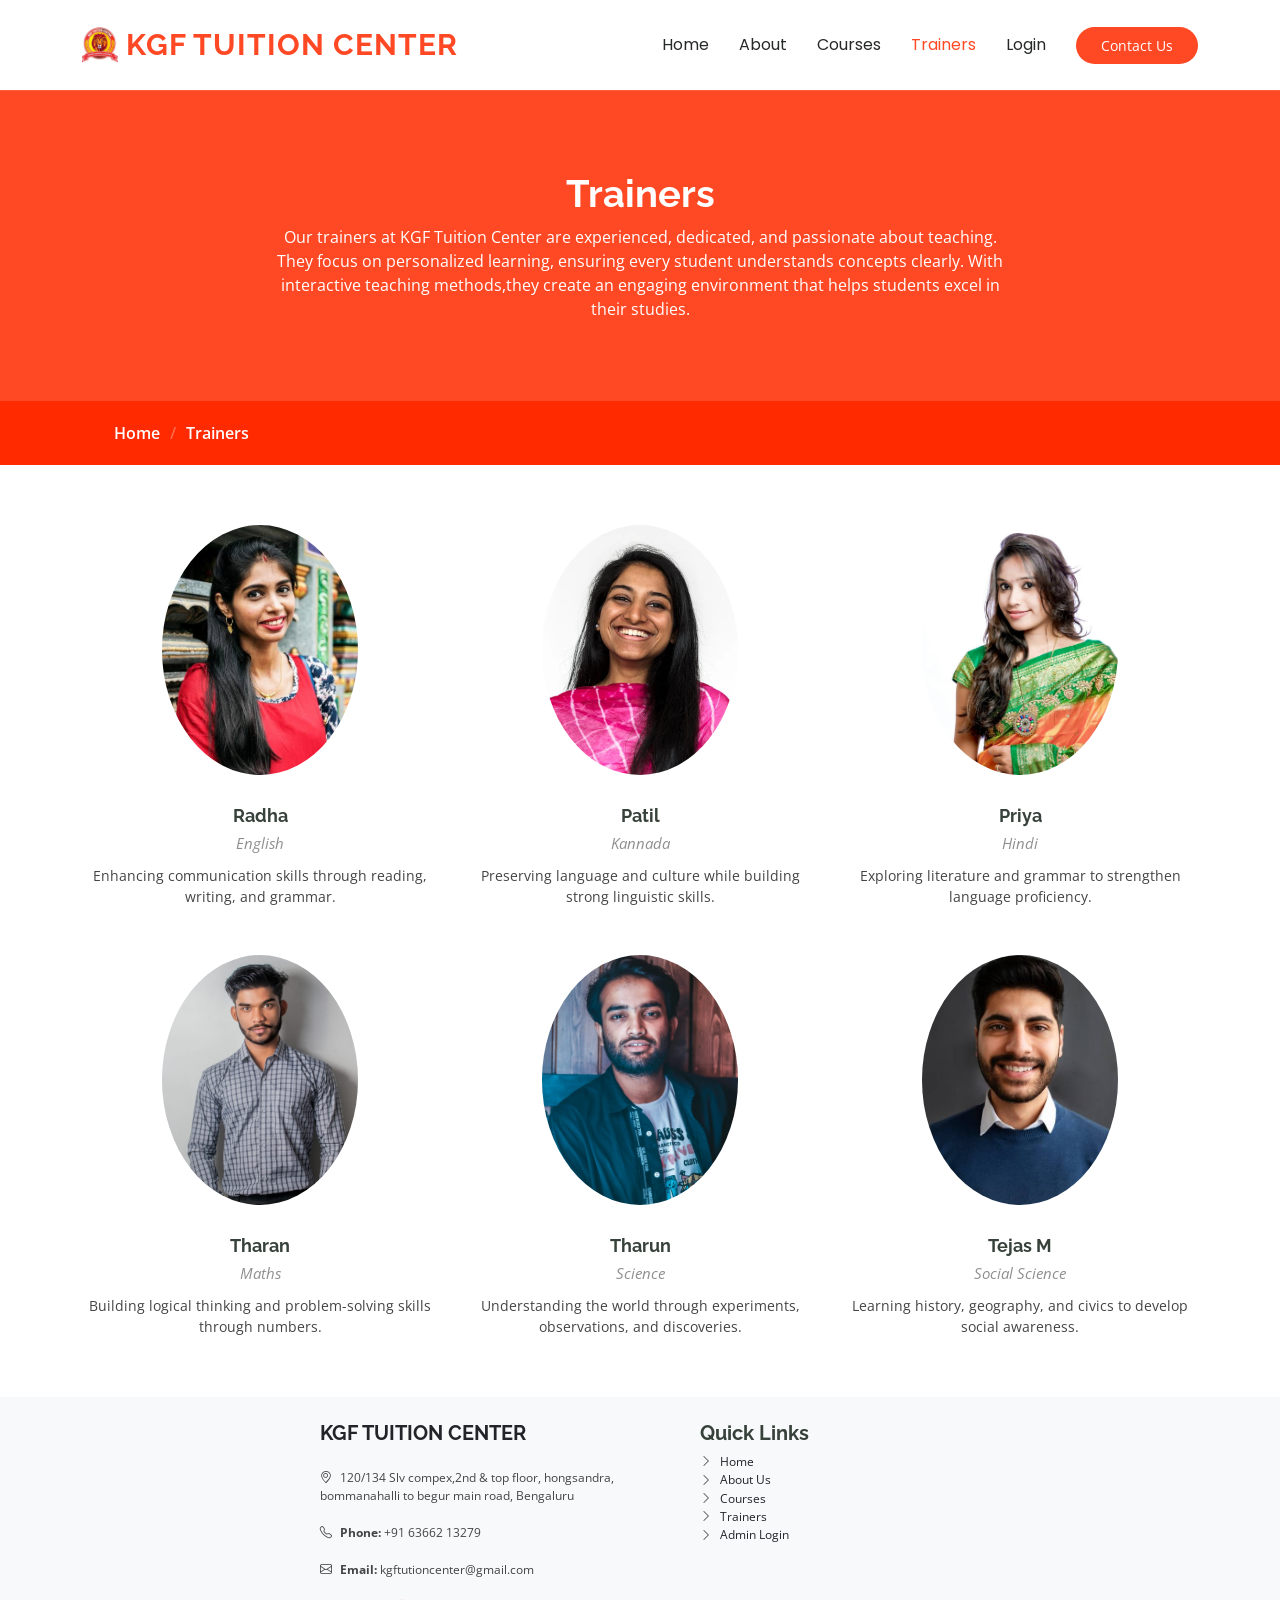
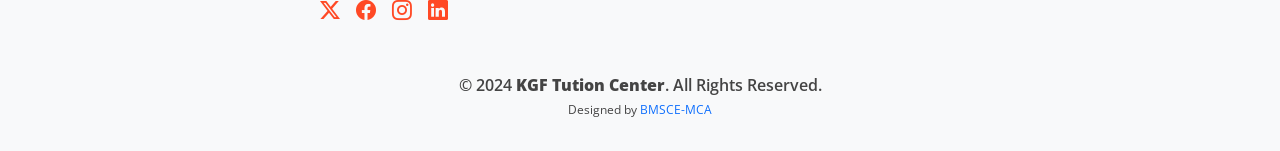
<file: KGF Tuition Center/kgf final (8-3-25)/KGF/trainers.html>
<!DOCTYPE html>
<html lang="en">

<head>
  <meta charset="utf-8">
  <meta content="width=device-width, initial-scale=1.0" name="viewport">
  <title>Trainers</title>
  <meta name="description" content="">
  <meta name="keywords" content="">

  <!-- Favicons -->
  <link href="assets/img/favicon.png" rel="icon">
  <link href="assets/img/apple-touch-icon.png" rel="apple-touch-icon">

  <!-- Fonts -->
  <link href="https://fonts.googleapis.com" rel="preconnect">
  <link href="https://fonts.gstatic.com" rel="preconnect" crossorigin>
  <link href="https://fonts.googleapis.com/css2?family=Open+Sans:ital,wght@0,300;0,400;0,500;0,600;0,700;0,800;1,300;1,400;1,500;1,600;1,700;1,800&family=Poppins:ital,wght@0,100;0,200;0,300;0,400;0,500;0,600;0,700;0,800;0,900;1,100;1,200;1,300;1,400;1,500;1,600;1,700;1,800;1,900&family=Raleway:ital,wght@0,100;0,200;0,300;0,400;0,500;0,600;0,700;0,800;0,900;1,100;1,200;1,300;1,400;1,500;1,600;1,700;1,800;1,900&display=swap" rel="stylesheet">

  <!-- Vendor CSS Files -->
  <link href="assets/vendor/bootstrap/css/bootstrap.min.css" rel="stylesheet">
  <link href="assets/vendor/bootstrap-icons/bootstrap-icons.css" rel="stylesheet">
  <link href="assets/vendor/aos/aos.css" rel="stylesheet">
  <link href="assets/vendor/glightbox/css/glightbox.min.css" rel="stylesheet">
  <link href="assets/vendor/swiper/swiper-bundle.min.css" rel="stylesheet">

  <!-- Main CSS File -->
  <link href="assets/css/main.css" rel="stylesheet">

  <!-- =======================================================
  * Template Name: Mentor
  * Template URL: https://bootstrapmade.com/mentor-free-education-bootstrap-theme/
  * Updated: Aug 07 2024 with Bootstrap v5.3.3
  * Author: BootstrapMade.com
  * License: https://bootstrapmade.com/license/
  ======================================================== -->
  <style>
    .social a i {
  transition: color 0.3s ease; /* Adds smooth transition for color change */
}

.social a:hover i {
  color: #ff4925;
}
.trainer-img {
    width: 100%; /* Make it responsive, takes up full width of the parent container */
    height: 250px; /* Set a fixed height for all images */
    object-fit: cover; /* Ensures the images cover the area and don't get distorted */
    border-radius: 10px; /* Optional: If you want rounded corners */
}


  </style>
</head>

<body class="trainers-page">

  <header id="header" class="header d-flex align-items-center sticky-top">
    <div class="container-fluid container-xl position-relative d-flex align-items-center">

      <a href="index.html" class="logo d-flex align-items-center me-auto">
        <!-- Uncomment the line below if you also wish to use an image logo -->
        <img src="assets/img/logo.jpg" alt="">
        <h1 class="sitename" style="color: #ff4925;">KGF TUITION CENTER</h1>
      </a>

      <nav id="navmenu" class="navmenu">
        <ul>
          <li><a href="index.html" onmouseover="this.style.color='#ff4925'" onmouseout="this.style.color='inherit'">Home<br></a></li>
          <li><a href="about.html" onmouseover="this.style.color='#ff4925'" onmouseout="this.style.color='inherit'">About</a></li>
          <li><a href="courses.html" onmouseover="this.style.color='#ff4925'" onmouseout="this.style.color='inherit'">Courses</a></li>
          <li><a href="trainers.html" class="active"style="color: #ff4925;" onmouseover="this.style.color='#ff4925'" onmouseout="this.style.color='#ff4925'">Trainers</a></li>
          <li><a href="teacher_login.php" onmouseover="this.style.color='#ff4925'" onmouseout="this.style.color='inherit'">Login</a></li>
        </ul>
        <i class="mobile-nav-toggle d-xl-none bi bi-list"></i>
      </nav>

      <a class="btn-getstarted" href="contact.html" style="background-color: #ff4925;">Contact Us</a>
      </nav>

    </div>
  </header>

  <main class="main">

    <!-- Page Title -->
    <div class="page-title" data-aos="fade" style="background-color: #ff4925;">
      <div class="heading">
        <div class="container">
          <div class="row d-flex justify-content-center text-center">
            <div class="col-lg-8">
              <h1>Trainers</h1>
              <p class="mb-0">Our trainers at KGF Tuition Center are experienced, dedicated, and passionate about teaching. 
                They focus on personalized learning, ensuring every student understands concepts clearly. 
                With interactive teaching methods,they create an engaging environment that helps students excel in their studies.</p>
            </div>
          </div>
        </div>
      </div>
      <nav class="breadcrumbs" style="background-color: #ff2a00;">
        <div class="container">
          <ol>
            <li><a href="index.html">Home</a></li>
            <li class="current">Trainers</li>
          </ol>
        </div>
      </nav>
    </div><!-- End Page Title -->

    <!-- Trainers Section -->
    <section id="trainers" class="section trainers">
      <div class="container">
        <div class="row gy-5">
          
          <!-- Team Member 1 -->
          <div class="col-lg-4 col-md-6 member" data-aos="fade-up" data-aos-delay="100">
            <div class="member-img">
              <img src="assets/img/team/trainer1.jpeg" class="img-fluid trainer-img" alt="">
            </div>
            <div class="member-info text-center">
              <h4>Radha</h4>
              <span>English</span>
              <p>Enhancing communication skills through reading, writing, and grammar.</p>
            </div>
          </div>
    
          <!-- Team Member 2 -->
          <div class="col-lg-4 col-md-6 member" data-aos="fade-up" data-aos-delay="200">
            <div class="member-img">
              <img src="assets/img/team/trainer2.jpeg" class="img-fluid trainer-img" alt="">
            </div>
            <div class="member-info text-center">
              <h4>Patil</h4>
              <span>Kannada</span>
              <p>Preserving language and culture while building strong linguistic skills.</p>
            </div>
          </div>
    
          <!-- Team Member 3 -->
          <div class="col-lg-4 col-md-6 member" data-aos="fade-up" data-aos-delay="300">
            <div class="member-img">
              <img src="assets/img/team/trainer3.jpeg" class="img-fluid trainer-img" alt="">
            </div>
            <div class="member-info text-center">
              <h4>Priya</h4>
              <span>Hindi</span>
              <p>Exploring literature and grammar to strengthen language proficiency.</p>
            </div>
          </div>
    
          <!-- Team Member 4 -->
          <div class="col-lg-4 col-md-6 member" data-aos="fade-up" data-aos-delay="400">
            <div class="member-img">
              <img src="assets/img/team/trainer4.jpeg" class="img-fluid trainer-img" alt="">
            </div>
            <div class="member-info text-center">
              <h4> Tharan</h4>
              <span>Maths</span>
              <p>Building logical thinking and problem-solving skills through numbers.</p>
            </div>
          </div>
    
          <!-- Team Member 5 -->
          <div class="col-lg-4 col-md-6 member" data-aos="fade-up" data-aos-delay="500">
            <div class="member-img">
              <img src="assets/img/team/trainer5.jpeg" class="img-fluid trainer-img" alt="">
            </div>
            <div class="member-info text-center">
              <h4> Tharun</h4>
              <span>Science</span>
              <p>Understanding the world through experiments, observations, and discoveries.</p>
            </div>
          </div>
    
          <!-- Team Member 6 -->
          <div class="col-lg-4 col-md-6 member" data-aos="fade-up" data-aos-delay="600">
            <div class="member-img">
              <img src="assets/img/team/trainer6.jpeg" class="img-fluid trainer-img" alt="">
            </div>
            <div class="member-info text-center">
              <h4>Tejas M</h4>
              <span>Social Science</span>
              <p>Learning history, geography, and civics to develop social awareness.</p>
            </div>
          </div>
    
        </div>
      </div>
    </section>
    <!-- /Trainers Section -->

  </main>

  <footer id="footer" class="footer position-relative bg-light pt-4 pb-3">
    <div class="container">
      <div class="row gy-4 justify-content-center">
        
        <!-- Contact Details - Added Margin for Spacing -->
        <div class="col-lg-4 col-md-6 text-center text-md-start mb-4">
          <a href="index.html" class="logo d-flex align-items-center justify-content-center justify-content-md-start mb-3">
            <h5 class="fw-bold text-dark">KGF TUITION CENTER</h5>
          </a>
          <ul class="list-unstyled small">
            <li><i class="bi bi-geo-alt me-2"></i>120/134 Slv compex,2nd & top floor, hongsandra, bommanahalli to begur main road, Bengaluru</li><br>
            <li><i class="bi bi-telephone me-2"></i><strong>Phone:</strong> +91 63662 13279</li><br>
            <li><i class="bi bi-envelope me-2"></i><strong>Email:</strong> kgftutioncenter@gmail.com</li>
          </ul>
          <div class="d-flex justify-content-center justify-content-md-start">
            <a href="#" class="me-3"><i class="bi bi-twitter-x fs-5" style="color: #ff4925;"></i></a>
            <a href="#" class="me-3"><i class="bi bi-facebook fs-5" style="color: #ff4925;"></i></a>
            <a href="#" class="me-3"><i class="bi bi-instagram fs-5" style="color: #ff4925;"></i></a>
            <a href="#"><i class="bi bi-linkedin fs-5" style="color: #ff4925;"></i></a>
          </div>
        </div>
  
        <!-- Useful Links - Added Margin for Spacing -->
        <div class="col-lg-3 col-md-6 text-center text-md-start mb-4">
          <h5 class="fw-bold">Quick Links</h5>
          <ul class="list-unstyled small">
            <li><i class="bi bi-chevron-right me-2"></i><a href="index.html" class="text-dark text-decoration-none">Home</a></li>
            <li><i class="bi bi-chevron-right me-2"></i><a href="about.html" class="text-dark text-decoration-none">About Us</a></li>
            <li><i class="bi bi-chevron-right me-2"></i><a href="courses.html" class="text-dark text-decoration-none">Courses</a></li>
            <li><i class="bi bi-chevron-right me-2"></i><a href="#" class="text-dark text-decoration-none">Trainers</a></li>
            <li><i class="bi bi-chevron-right me-2"></i><a href="admin_login.php" class="text-dark text-decoration-none">Admin Login</a></li>
          </ul>
        </div>
      </div>
  
      <!-- Copyright Section - Fully Centered and Clean -->
      <div class="row mt-4">
        <div class="col-12 text-center">
          <p class="fw-semibold mb-1 fs-6">&copy; 2024 <strong>KGF Tution Center</strong>. All Rights Reserved.</p>
          <p class="small">Designed by <a href="#" class="text-primary text-decoration-none">BMSCE-MCA</a></p>
        </div>
      </div>
  
      <!-- Commented Sections (Do Not Delete) -->
      <!-- 
      <div class="col-lg-2 col-md-3 footer-links">
        <h4>Our Services</h4>
        <ul>
          <li><a href="#">Web Design</a></li>
          <li><a href="#">Web Development</a></li>
          <li><a href="#">Product Management</a></li>
          <li><a href="#">Marketing</a></li>
          <li><a href="#">Graphic Design</a></li>
        </ul>
      </div>
  
      <div class="col-lg-4 col-md-12 footer-newsletter">
        <h4>Our Newsletter</h4>
        <p>Subscribe to our newsletter and receive the latest news about our products and services!</p>
        <form action="forms/newsletter.php" method="post" class="php-email-form">
          <div class="newsletter-form">
            <input type="email" name="email">
            <input type="submit" value="Subscribe">
          </div>
          <div class="loading">Loading</div>
          <div class="error-message"></div>
          <div class="sent-message">Your subscription request has been sent. Thank you!</div>
        </form>
      </div>
      -->
  
    </div>
  </footer>

  <!-- Scroll Top -->
  <a href="#" id="scroll-top" class="scroll-top d-flex align-items-center justify-content-center" style="background-color: #ff4925;"><i class="bi bi-arrow-up-short"></i></a>

  <!-- Preloader -->
  <div id="preloader"></div>

  <!-- Vendor JS Files -->
  <script src="assets/vendor/bootstrap/js/bootstrap.bundle.min.js"></script>
  <script src="assets/vendor/php-email-form/validate.js"></script>
  <script src="assets/vendor/aos/aos.js"></script>
  <script src="assets/vendor/glightbox/js/glightbox.min.js"></script>
  <script src="assets/vendor/purecounter/purecounter_vanilla.js"></script>
  <script src="assets/vendor/swiper/swiper-bundle.min.js"></script>

  <!-- Main JS File -->
  <script src="assets/js/main.js"></script>

</body>

</html>
</file>
<file: KGF Tuition Center/kgf final (8-3-25)/KGF/assets/css/main.css>
/**
* Template Name: Mentor
* Template URL: https://bootstrapmade.com/mentor-free-education-bootstrap-theme/
* Updated: Aug 07 2024 with Bootstrap v5.3.3
* Author: BootstrapMade.com
* License: https://bootstrapmade.com/license/
*/

/*--------------------------------------------------------------
# Font & Color Variables
# Help: https://bootstrapmade.com/color-system/
--------------------------------------------------------------*/
/* Fonts */
:root {
  --default-font: "Open Sans",  system-ui, -apple-system, "Segoe UI", Roboto, "Helvetica Neue", Arial, "Noto Sans", "Liberation Sans", sans-serif, "Apple Color Emoji", "Segoe UI Emoji", "Segoe UI Symbol", "Noto Color Emoji";
  --heading-font: "Raleway",  sans-serif;
  --nav-font: "Poppins",  sans-serif;
}

/* Global Colors - The following color variables are used throughout the website. Updating them here will change the color scheme of the entire website */
:root { 
  --background-color: #ffffff; /* Background color for the entire website, including individual sections */
  --default-color: #444444; /* Default color used for the majority of the text content across the entire website */
  --heading-color: #37423b; /* Color for headings, subheadings and title throughout the website */
  --accent-color: #ff0000; /* Accent color that represents your brand on the website. It's used for buttons, links, and other elements that need to stand out */
  --surface-color: #ffffff; /* The surface color is used as a background of boxed elements within sections, such as cards, icon boxes, or other elements that require a visual separation from the global background. */
  --contrast-color: #ffffff; /* Contrast color for text, ensuring readability against backgrounds of accent, heading, or default colors. */
}

/* Nav Menu Colors - The following color variables are used specifically for the navigation menu. They are separate from the global colors to allow for more customization options */
:root {
  --nav-color: #272828;  /* The default color of the main navmenu links */
  --nav-hover-color: #ff0000; /* Applied to main navmenu links when they are hovered over or active */
  --nav-mobile-background-color: #ffffff; /* Used as the background color for mobile navigation menu */
  --nav-dropdown-background-color: #ffffff; /* Used as the background color for dropdown items that appear when hovering over primary navigation items */
  --nav-dropdown-color: #272828; /* Used for navigation links of the dropdown items in the navigation menu. */
  --nav-dropdown-hover-color: #ff0000; /* Similar to --nav-hover-color, this color is applied to dropdown navigation links when they are hovered over. */
}

/* Color Presets - These classes override global colors when applied to any section or element, providing reuse of the sam color scheme. */

.light-background {
  --background-color: #f9f9f9;
  --surface-color: #ffffff;
}

.dark-background {
  --background-color: #060606;
  --default-color: #ffffff;
  --heading-color: #ffffff;
  --surface-color: #252525;
  --contrast-color: #ffffff;
}

/* Smooth scroll */
:root {
  scroll-behavior: smooth;
}

/*--------------------------------------------------------------
# General Styling & Shared Classes
--------------------------------------------------------------*/
body {
  color: var(--default-color);
  background-color: var(--background-color);
  font-family: var(--default-font);
}

a {
  color: var(--accent-color);
  text-decoration: none;
  transition: 0.3s;
}

a:hover {
  color: color-mix(in srgb, var(--accent-color), transparent 25%);
  text-decoration: none;
}

h1,
h2,
h3,
h4,
h5,
h6 {
  color: var(--heading-color);
  font-family: var(--heading-font);
}

/* PHP Email Form Messages
------------------------------*/
.php-email-form .error-message {
  display: none;
  background: #df1529;
  color: #ffffff;
  text-align: left;
  padding: 15px;
  margin-bottom: 24px;
  font-weight: 600;
}

.php-email-form .sent-message {
  display: none;
  color: #ffffff;
  background: #059652;
  text-align: center;
  padding: 15px;
  margin-bottom: 24px;
  font-weight: 600;
}

.php-email-form .loading {
  display: none;
  background: var(--surface-color);
  text-align: center;
  padding: 15px;
  margin-bottom: 24px;
}

.php-email-form .loading:before {
  content: "";
  display: inline-block;
  border-radius: 50%;
  width: 24px;
  height: 24px;
  margin: 0 10px -6px 0;
  border: 3px solid var(--accent-color);
  border-top-color: var(--surface-color);
  animation: php-email-form-loading 1s linear infinite;
}

@keyframes php-email-form-loading {
  0% {
    transform: rotate(0deg);
  }

  100% {
    transform: rotate(360deg);
  }
}

/* Pulsating Play Button
------------------------------*/
.pulsating-play-btn {
  width: 94px;
  height: 94px;
  background: radial-gradient(var(--accent-color) 50%, color-mix(in srgb, var(--accent-color), transparent 75%) 52%);
  border-radius: 50%;
  display: block;
  position: relative;
  overflow: hidden;
}

.pulsating-play-btn:before {
  content: "";
  position: absolute;
  width: 120px;
  height: 120px;
  animation-delay: 0s;
  animation: pulsate-play-btn 2s;
  animation-direction: forwards;
  animation-iteration-count: infinite;
  animation-timing-function: steps;
  opacity: 1;
  border-radius: 50%;
  border: 5px solid color-mix(in srgb, var(--accent-color), transparent 30%);
  top: -15%;
  left: -15%;
  background: rgba(198, 16, 0, 0);
}

.pulsating-play-btn:after {
  content: "";
  position: absolute;
  left: 50%;
  top: 50%;
  transform: translateX(-40%) translateY(-50%);
  width: 0;
  height: 0;
  border-top: 10px solid transparent;
  border-bottom: 10px solid transparent;
  border-left: 15px solid #fff;
  z-index: 100;
  transition: all 400ms cubic-bezier(0.55, 0.055, 0.675, 0.19);
}

.pulsating-play-btn:hover:before {
  content: "";
  position: absolute;
  left: 50%;
  top: 50%;
  transform: translateX(-40%) translateY(-50%);
  width: 0;
  height: 0;
  border: none;
  border-top: 10px solid transparent;
  border-bottom: 10px solid transparent;
  border-left: 15px solid #fff;
  z-index: 200;
  animation: none;
  border-radius: 0;
}

.pulsating-play-btn:hover:after {
  border-left: 15px solid var(--accent-color);
  transform: scale(20);
}

@keyframes pulsate-play-btn {
  0% {
    transform: scale(0.6, 0.6);
    opacity: 1;
  }

  100% {
    transform: scale(1, 1);
    opacity: 0;
  }
}

/*--------------------------------------------------------------
# Global Header
--------------------------------------------------------------*/
.header {
  color: var(--default-color);
  background-color: var(--background-color);
  padding: 15px 0;
  transition: all 0.5s;
  z-index: 997;
}

.header .logo {
  line-height: 1;
}

.header .logo img {
  max-height: 36px;
  margin-right: 8px;
}

.header .logo h1 {
  font-weight: 700;
  font-size: 30px;
  margin: 0;
  letter-spacing: 1px;
  text-transform: uppercase;
  color: var(--accent-color);
}

.header .btn-getstarted,
.header .btn-getstarted:focus {
  color: var(--contrast-color);
  background: var(--accent-color);
  font-size: 14px;
  padding: 8px 25px;
  margin: 0 0 0 30px;
  border-radius: 50px;
  transition: 0.3s;
}

.header .btn-getstarted:hover,
.header .btn-getstarted:focus:hover {
  color: var(--contrast-color);
  background: color-mix(in srgb, var(--accent-color), transparent 15%);
}

@media (max-width: 1200px) {
  .header .logo {
    order: 1;
  }

  .header .btn-getstarted {
    order: 2;
    margin: 0 15px 0 0;
    padding: 6px 15px;
  }

  .header .navmenu {
    order: 3;
  }
}

.scrolled .header {
  box-shadow: 0px 0 18px rgba(0, 0, 0, 0.1);
}

/*--------------------------------------------------------------
# Navigation Menu
--------------------------------------------------------------*/
/* Navmenu - Desktop */
@media (min-width: 1200px) {
  .navmenu {
    padding: 0;
  }

  .navmenu ul {
    margin: 0;
    padding: 0;
    display: flex;
    list-style: none;
    align-items: center;
  }

  .navmenu li {
    position: relative;
  }

  .navmenu a,
  .navmenu a:focus {
    color: var(--nav-color);
    padding: 18px 15px;
    font-size: 16px;
    font-family: var(--nav-font);
    font-weight: 400;
    display: flex;
    align-items: center;
    justify-content: space-between;
    white-space: nowrap;
    transition: 0.3s;
  }

  .navmenu a i,
  .navmenu a:focus i {
    font-size: 12px;
    line-height: 0;
    margin-left: 5px;
    transition: 0.3s;
  }

  .navmenu li:last-child a {
    padding-right: 0;
  }

  .navmenu li:hover>a,
  .navmenu .active,
  .navmenu .active:focus {
    color: var(--nav-hover-color);
  }

  .navmenu .dropdown ul {
    margin: 0;
    padding: 10px 0;
    background: var(--nav-dropdown-background-color);
    display: block;
    position: absolute;
    visibility: hidden;
    left: 14px;
    top: 130%;
    opacity: 0;
    transition: 0.3s;
    border-radius: 4px;
    z-index: 99;
    box-shadow: 0px 0px 30px rgba(0, 0, 0, 0.1);
  }

  .navmenu .dropdown ul li {
    min-width: 200px;
  }

  .navmenu .dropdown ul a {
    padding: 10px 20px;
    font-size: 15px;
    text-transform: none;
    color: var(--nav-dropdown-color);
  }

  .navmenu .dropdown ul a i {
    font-size: 12px;
  }

  .navmenu .dropdown ul a:hover,
  .navmenu .dropdown ul .active:hover,
  .navmenu .dropdown ul li:hover>a {
    color: var(--nav-dropdown-hover-color);
  }

  .navmenu .dropdown:hover>ul {
    opacity: 1;
    top: 100%;
    visibility: visible;
  }

  .navmenu .dropdown .dropdown ul {
    top: 0;
    left: -90%;
    visibility: hidden;
  }

  .navmenu .dropdown .dropdown:hover>ul {
    opacity: 1;
    top: 0;
    left: -100%;
    visibility: visible;
  }
}

/* Navmenu - Mobile */
@media (max-width: 1199px) {
  .mobile-nav-toggle {
    color: var(--nav-color);
    font-size: 28px;
    line-height: 0;
    margin-right: 10px;
    cursor: pointer;
    transition: color 0.3s;
  }

  .navmenu {
    padding: 0;
    z-index: 9997;
  }

  .navmenu ul {
    display: none;
    list-style: none;
    position: absolute;
    inset: 60px 20px 20px 20px;
    padding: 10px 0;
    margin: 0;
    border-radius: 6px;
    background-color: var(--nav-mobile-background-color);
    border: 1px solid color-mix(in srgb, var(--default-color), transparent 90%);
    box-shadow: none;
    overflow-y: auto;
    transition: 0.3s;
    z-index: 9998;
  }

  .navmenu a,
  .navmenu a:focus {
    color: var(--nav-dropdown-color);
    padding: 10px 20px;
    font-family: var(--nav-font);
    font-size: 17px;
    font-weight: 500;
    display: flex;
    align-items: center;
    justify-content: space-between;
    white-space: nowrap;
    transition: 0.3s;
  }

  .navmenu a i,
  .navmenu a:focus i {
    font-size: 12px;
    line-height: 0;
    margin-left: 5px;
    width: 30px;
    height: 30px;
    display: flex;
    align-items: center;
    justify-content: center;
    border-radius: 50%;
    transition: 0.3s;
    background-color: color-mix(in srgb, var(--accent-color), transparent 90%);
  }

  .navmenu a i:hover,
  .navmenu a:focus i:hover {
    background-color: var(--accent-color);
    color: var(--contrast-color);
  }

  .navmenu a:hover,
  .navmenu .active,
  .navmenu .active:focus {
    color: var(--nav-dropdown-hover-color);
  }

  .navmenu .active i,
  .navmenu .active:focus i {
    background-color: var(--accent-color);
    color: var(--contrast-color);
    transform: rotate(180deg);
  }

  .navmenu .dropdown ul {
    position: static;
    display: none;
    z-index: 99;
    padding: 10px 0;
    margin: 10px 20px;
    background-color: var(--nav-dropdown-background-color);
    transition: all 0.5s ease-in-out;
  }

  .navmenu .dropdown ul ul {
    background-color: rgba(33, 37, 41, 0.1);
  }

  .navmenu .dropdown>.dropdown-active {
    display: block;
    background-color: rgba(33, 37, 41, 0.03);
  }

  .mobile-nav-active {
    overflow: hidden;
  }

  .mobile-nav-active .mobile-nav-toggle {
    color: #fff;
    position: absolute;
    font-size: 32px;
    top: 15px;
    right: 15px;
    margin-right: 0;
    z-index: 9999;
  }

  .mobile-nav-active .navmenu {
    position: fixed;
    overflow: hidden;
    inset: 0;
    background: rgba(33, 37, 41, 0.8);
    transition: 0.3s;
  }

  .mobile-nav-active .navmenu>ul {
    display: block;
  }
}

/*--------------------------------------------------------------
# Global Footer
--------------------------------------------------------------*/
.footer {
  color: var(--default-color);
  background-color: var(--background-color);
  font-size: 14px;
  padding-bottom: 50px;
  position: relative;
}

.footer .footer-top {
  padding-top: 50px;
}

.footer .footer-about .logo {
  margin-bottom: 0;
}

.footer .footer-about .logo img {
  max-height: 40px;
  margin-right: 6px;
}

.footer .footer-about .logo span {
  font-size: 26px;
  font-weight: 700;
  letter-spacing: 1px;
  font-family: var(--heading-font);
  color: var(--heading-color);
}

.footer .footer-about p {
  font-size: 14px;
  font-family: var(--heading-font);
}

.footer .social-links a {
  display: flex;
  align-items: center;
  justify-content: center;
  width: 40px;
  height: 40px;
  border-radius: 50%;
  border: 1px solid color-mix(in srgb, var(--default-color), transparent 50%);
  font-size: 16px;
  color: color-mix(in srgb, var(--default-color), transparent 30%);
  margin-right: 10px;
  transition: 0.3s;
}

.footer .social-links a:hover {
  color: var(--accent-color);
  border-color: var(--accent-color);
}

.footer h4 {
  font-size: 16px;
  font-weight: bold;
  position: relative;
  padding-bottom: 12px;
}

.footer .footer-links {
  margin-bottom: 30px;
}

.footer .footer-links ul {
  list-style: none;
  padding: 0;
  margin: 0;
}

.footer .footer-links ul i {
  padding-right: 2px;
  font-size: 12px;
  line-height: 0;
}

.footer .footer-links ul li {
  padding: 10px 0;
  display: flex;
  align-items: center;
}

.footer .footer-links ul li:first-child {
  padding-top: 0;
}

.footer .footer-links ul a {
  color: color-mix(in srgb, var(--default-color), transparent 30%);
  display: inline-block;
  line-height: 1;
}

.footer .footer-links ul a:hover {
  color: var(--accent-color);
}

.footer .footer-contact p {
  margin-bottom: 5px;
}

.footer .footer-newsletter .newsletter-form {
  margin-top: 30px;
  margin-bottom: 15px;
  padding: 6px 8px;
  position: relative;
  border-radius: 50px;
  border: 1px solid color-mix(in srgb, var(--default-color), transparent 80%);
  display: flex;
  background-color: var(--surface-color);
  transition: 0.3s;
}

.footer .footer-newsletter .newsletter-form:focus-within {
  border-color: var(--accent-color);
}

.footer .footer-newsletter .newsletter-form input[type=email] {
  border: 0;
  padding: 4px 8px;
  width: 100%;
  background-color: var(--surface-color);
  color: var(--default-color);
}

.footer .footer-newsletter .newsletter-form input[type=email]:focus-visible {
  outline: none;
}

.footer .footer-newsletter .newsletter-form input[type=submit] {
  border: 0;
  font-size: 16px;
  padding: 0 20px 2px 20px;
  margin: -7px -8px -7px 0;
  background: var(--accent-color);
  color: var(--contrast-color);
  transition: 0.3s;
  border-radius: 50px;
}

.footer .footer-newsletter .newsletter-form input[type=submit]:hover {
  background: color-mix(in srgb, var(--accent-color), transparent 20%);
}

.footer .copyright {
  padding-top: 25px;
  padding-bottom: 25px;
  background-color: color-mix(in srgb, var(--default-color), transparent 95%);
}

.footer .copyright p {
  margin-bottom: 0;
}

.footer .credits {
  margin-top: 6px;
  font-size: 13px;
}

/*--------------------------------------------------------------
# Preloader
--------------------------------------------------------------*/
#preloader {
  position: fixed;
  inset: 0;
  z-index: 999999;
  overflow: hidden;
  background: var(--background-color);
  transition: all 0.6s ease-out;
}

#preloader:before {
  content: "";
  position: fixed;
  top: calc(50% - 30px);
  left: calc(50% - 30px);
  border: 6px solid #ffffff;
  border-color: var(--accent-color) transparent var(--accent-color) transparent;
  border-radius: 50%;
  width: 60px;
  height: 60px;
  animation: animate-preloader 1.5s linear infinite;
}

@keyframes animate-preloader {
  0% {
    transform: rotate(0deg);
  }

  100% {
    transform: rotate(360deg);
  }
}

/*--------------------------------------------------------------
# Scroll Top Button
--------------------------------------------------------------*/
.scroll-top {
  position: fixed;
  visibility: hidden;
  opacity: 0;
  right: 15px;
  bottom: -15px;
  z-index: 99999;
  background-color: var(--accent-color);
  width: 44px;
  height: 44px;
  border-radius: 50px;
  transition: all 0.4s;
}

.scroll-top i {
  font-size: 24px;
  color: var(--contrast-color);
  line-height: 0;
}

.scroll-top:hover {
  background-color: color-mix(in srgb, var(--accent-color), transparent 20%);
  color: var(--contrast-color);
}

.scroll-top.active {
  visibility: visible;
  opacity: 1;
  bottom: 15px;
}

/*--------------------------------------------------------------
# Disable aos animation delay on mobile devices
--------------------------------------------------------------*/
@media screen and (max-width: 768px) {
  [data-aos-delay] {
    transition-delay: 0 !important;
  }
}

/*--------------------------------------------------------------
# Global Page Titles & Breadcrumbs
--------------------------------------------------------------*/
.page-title {
  --default-color: var(--contrast-color);
  --background-color: var(--accent-color);
  --heading-color: var(--contrast-color);
  color: var(--default-color);
  background-color: var(--background-color);
  position: relative;
}

.page-title .heading {
  padding: 80px 0;
  border-top: 1px solid color-mix(in srgb, var(--default-color), transparent 90%);
}

.page-title .heading h1 {
  font-size: 38px;
  font-weight: 700;
}

.page-title nav {
  background-color: color-mix(in srgb, var(--accent-color) 90%, black 5%);
  padding: 20px 0;
}

.page-title nav a {
  color: var(--default-color);
}

.page-title nav ol {
  display: flex;
  flex-wrap: wrap;
  list-style: none;
  margin: 0;
  font-size: 16px;
  font-weight: 600;
}

.page-title nav ol li+li {
  padding-left: 10px;
}

.page-title nav ol li+li::before {
  content: "/";
  display: inline-block;
  padding-right: 10px;
  color: color-mix(in srgb, var(--default-color), transparent 70%);
}

/*--------------------------------------------------------------
# Global Sections
--------------------------------------------------------------*/
section,
.section {
  color: var(--default-color);
  background-color: var(--background-color);
  padding: 60px 0;
  scroll-margin-top: 900px;
  overflow: clip;
}

@media (max-width: 1199px) {

  section,
  .section {
    scroll-margin-top: 66px;
  }
}

/*--------------------------------------------------------------
# Global Section Titles
--------------------------------------------------------------*/
.section-title {
  padding-bottom: 60px;
  position: relative;
}

.section-title h2 {
  font-size: 14px;
  font-weight: 500;
  padding: 0;
  line-height: 1px;
  margin: 0;
  letter-spacing: 1.5px;
  text-transform: uppercase;
  color: color-mix(in srgb, var(--default-color), transparent 50%);
  position: relative;
}

.section-title h2::after {
  content: "";
  width: 120px;
  height: 1px;
  display: inline-block;
  background: var(--accent-color);
  margin: 4px 10px;
}

.section-title p {
  color: var(--heading-color);
  margin: 0;
  font-size: 36px;
  font-weight: 700;
  font-family: var(--nav-font);
  text-transform: uppercase;
}

/*--------------------------------------------------------------
# Hero Section
--------------------------------------------------------------*/
.hero {
  width: 100%;
  min-height: 80vh;
  position: relative;
  padding: 80px 0;
  display: flex;
  align-items: center;
  justify-content: center;
  color: var(--default-color);
}

.hero img {
  position: absolute;
  inset: 0;
  display: block;
  width: 100%;
  height: 100%;
  object-fit: cover;
  z-index: 1;
}

.hero:before {
  content: "";
  background: color-mix(in srgb, var(--background-color), transparent 60%);
  position: absolute;
  inset: 0;
  z-index: 2;
}

.hero .container {
  position: relative;
  z-index: 3;
}

.hero h2 {
  margin: 0;
  font-size: 48px;
  font-weight: 700;
}

.hero p {
  color: color-mix(in srgb, var(--default-color), transparent 20%);
  margin: 10px 0 0 0;
  font-size: 24px;
}

.hero .btn-get-started {
  font-weight: 500;
  font-size: 15px;
  letter-spacing: 1px;
  display: inline-block;
  padding: 8px 35px 10px 35px;
  border-radius: 50px;
  transition: 0.4s;
  margin-top: 30px;
  border: 2px solid var(--default-color);
  color: var(--default-color);
}

.hero .btn-get-started:hover {
  background: var(--accent-color);
  border: 2px solid var(--accent-color);
}

@media (max-width: 768px) {
  .hero h2 {
    font-size: 32px;
  }

  .hero p {
    font-size: 18px;
  }
}

/*--------------------------------------------------------------
# About Section
--------------------------------------------------------------*/
.about .content h3 {
  font-size: 2rem;
  font-weight: 700;
}

.about .content ul {
  list-style: none;
  padding: 0;
}

.about .content ul li {
  padding-bottom: 10px;
}

.about .content ul i {
  font-size: 1.25rem;
  margin-right: 4px;
  color: var(--accent-color);
}

.about .content p:last-child {
  margin-bottom: 0;
}

.about .content .read-more {
  background: var(--accent-color);
  color: var(--contrast-color);
  font-family: var(--heading-font);
  font-weight: 500;
  font-size: 15px;
  letter-spacing: 1px;
  padding: 10px 24px 12px 24px;
  border-radius: 50px;
  transition: 0.3s;
  display: inline-flex;
  align-items: center;
  justify-content: center;
}

.about .content .read-more i {
  font-size: 18px;
  margin-left: 5px;
  line-height: 0;
  transition: 0.3s;
}

.about .content .read-more:hover {
  background: color-mix(in srgb, var(--accent-color), transparent 20%);
  padding-right: 19px;
}

.about .content .read-more:hover i {
  margin-left: 10px;
}

/*--------------------------------------------------------------
# Counts Section
--------------------------------------------------------------*/
.counts {
  padding: 25px 0;
}

.counts .stats-item {
  padding: 30px;
  width: 100%;
}

.counts .stats-item span {
  font-size: 48px;
  display: block;
  color: var(--accent-color);
  font-weight: 700;
}

.counts .stats-item p {
  color: color-mix(in srgb, var(--default-color), transparent 40%);
  padding: 0;
  margin: 0;
  font-family: var(--heading-font);
  font-size: 15px;
  font-weight: 600;
}

/*--------------------------------------------------------------
# Why Us Section
--------------------------------------------------------------*/
.why-us .why-box {
  color: var(--contrast-color);
  background: var(--accent-color);
  padding: 30px;
}

.why-us .why-box h3 {
  color: var(--contrast-color);
  font-weight: 700;
  font-size: 34px;
  margin-bottom: 30px;
}

.why-us .why-box p {
  margin-bottom: 30px;
}

.why-us .why-box .more-btn {
  display: inline-block;
  background: color-mix(in srgb, var(--contrast-color), transparent 85%);
  padding: 8px 40px 10px 40px;
  color: var(--contrast-color);
  transition: all ease-in-out 0.4s;
  border-radius: 50px;
}

.why-us .why-box .more-btn i {
  font-size: 14px;
}

.why-us .why-box .more-btn:hover {
  color: var(--accent-color);
  background: var(--surface-color);
}

.why-us .icon-box {
  background-color: var(--surface-color);
  text-align: center;
  padding: 40px 30px;
  width: 100%;
  height: 100%;
  border: 1px solid color-mix(in srgb, var(--default-color), transparent 90%);
}

.why-us .icon-box i {
  color: var(--accent-color);
  font-size: 32px;
  margin-bottom: 30px;
  background: color-mix(in srgb, var(--accent-color), transparent 95%);
  border-radius: 50px;
  display: flex;
  align-items: center;
  justify-content: center;
  width: 72px;
  height: 72px;
  transition: 0.3s;
}

.why-us .icon-box h4 {
  font-size: 20px;
  font-weight: 700;
  margin: 0 0 30px 0;
}

.why-us .icon-box p {
  font-size: 15px;
  color: color-mix(in srgb, var(--default-color), transparent 30%);
}

.why-us .icon-box:hover i {
  color: var(--contrast-color);
  background: var(--accent-color);
}

/*--------------------------------------------------------------
# Features Section
--------------------------------------------------------------*/
.features {
  padding: 10px 0;
}

.features .features-item {
  background-color: var(--surface-color);
  display: flex;
  align-items: center;
  padding: 20px;
  transition: 0.3s;
  border: 1px solid color-mix(in srgb, var(--default-color), transparent 90%);
  position: relative;
}

.features .features-item i {
  font-size: 32px;
  padding-right: 10px;
  line-height: 0;
}

.features .features-item h3 {
  font-weight: 700;
  margin: 0;
  padding: 0;
  line-height: 1;
  font-size: 16px;
}

.features .features-item h3 a {
  color: var(--heading-color);
  transition: 0.3s;
}

.features .features-item:hover {
  border-color: var(--accent-color);
}

.features .features-item:hover h3 a {
  color: var(--accent-color);
}

/*--------------------------------------------------------------
# Courses Section
--------------------------------------------------------------*/
.courses .course-item {
  background-color: var(--surface-color);
  border: 1px solid color-mix(in srgb, var(--default-color), transparent 90%);
  border-radius: 5px;
}

.courses .course-content {
  padding: 15px;
}

.courses .course-content h3 {
  font-weight: 700;
  font-size: 20px;
}

.courses .course-content h3 a {
  color: var(--heading-color);
  transition: 0.3s;
}

.courses .course-content h3 a:hover {
  color: var(--accent-color);
}

.courses .course-content .category {
  background: var(--accent-color);
  color: var(--contrast-color);
  font-size: 14px;
  padding: 6px 14px;
  margin: 0;
  border-radius: 5px;
}

.courses .course-content .price {
  margin: 0;
  font-weight: 700;
  font-size: 18px;
  color: color-mix(in srgb, var(--default-color), transparent 20%);
}

.courses .course-content .description {
  font-size: 14px;
  color: color-mix(in srgb, var(--default-color), transparent 20%);
}

.courses .trainer {
  padding-top: 15px;
  border-top: 1px solid color-mix(in srgb, var(--default-color), transparent 90%);
}

.courses .trainer .trainer-profile img {
  max-width: 50px;
  border-radius: 50px;
}

.courses .trainer .trainer-profile .trainer-link {
  padding-left: 10px;
  font-weight: 600;
  font-size: 16px;
  color: color-mix(in srgb, var(--default-color), transparent 20%);
  transition: 0.3s;
}

.courses .trainer .trainer-profile .trainer-link:hover {
  color: var(--accent-color);
}

.courses .trainer .trainer-rank {
  font-size: 18px;
  color: color-mix(in srgb, var(--default-color), transparent 60%);
}

.courses .trainer .trainer-rank .user-icon {
  font-size: 22px;
}

/*--------------------------------------------------------------
# Trainers Index Section
--------------------------------------------------------------*/
.trainers-index .member {
  background-color: var(--surface-color);
  border: 1px solid color-mix(in srgb, var(--default-color), transparent 90%);
  text-align: center;
  margin-bottom: 20px;
}

.trainers-index .member img {
  margin: -1px -1px 30px -1px;
}

.trainers-index .member .member-content {
  padding: 0 20px 30px 20px;
}

.trainers-index .member h4 {
  font-weight: 700;
  margin-bottom: 2px;
  font-size: 18px;
}

.trainers-index .member span {
  font-style: italic;
  display: block;
  font-size: 13px;
  color: color-mix(in srgb, var(--default-color), transparent 20%);
}

.trainers-index .member p {
  padding-top: 10px;
  font-size: 14px;
  font-style: italic;
  color: color-mix(in srgb, var(--default-color), transparent 40%);
}

.trainers-index .member .social {
  margin-top: 15px;
}

.trainers-index .member .social a {
  color: color-mix(in srgb, var(--default-color), transparent 60%);
  transition: 0.3s;
}

.trainers-index .member .social a:hover {
  color: var(--accent-color);
}

.trainers-index .member .social i {
  font-size: 18px;
  margin: 0 2px;
}

/*--------------------------------------------------------------
# About Us Section
--------------------------------------------------------------*/
.about-us .content h3 {
  font-size: 2rem;
  font-weight: 700;
}

.about-us .content ul {
  list-style: none;
  padding: 0;
}

.about-us .content ul li {
  padding-bottom: 10px;
}

.about-us .content ul i {
  font-size: 1.25rem;
  margin-right: 4px;
  color: var(--accent-color);
}

.about-us .content p:last-child {
  margin-bottom: 0;
}

/*--------------------------------------------------------------
# Testimonials Section
--------------------------------------------------------------*/
.testimonials .testimonial-wrap {
  padding-left: 50px;
}

.testimonials .testimonials-carousel,
.testimonials .testimonials-slider {
  overflow: hidden;
}

.testimonials .testimonial-item {
  background-color: var(--surface-color);
  border: 1px solid color-mix(in srgb, var(--default-color), transparent 90%);
  box-sizing: content-box;
  padding: 30px 30px 30px 60px;
  margin: 30px 15px;
  min-height: 200px;
  position: relative;
}

.testimonials .testimonial-item .testimonial-img {
  width: 90px;
  border-radius: 10px;
  border: 6px solid var(--background-color);
  position: absolute;
  left: -45px;
}

.testimonials .testimonial-item h3 {
  font-size: 18px;
  font-weight: bold;
  margin: 10px 0 5px 0;
}

.testimonials .testimonial-item h4 {
  color: color-mix(in srgb, var(--default-color), transparent 50%);
  font-size: 14px;
  margin: 0;
}

.testimonials .testimonial-item .stars {
  margin: 10px 0;
}

.testimonials .testimonial-item .stars i {
  color: #ffc107;
  margin: 0 1px;
}

.testimonials .testimonial-item .quote-icon-left,
.testimonials .testimonial-item .quote-icon-right {
  color: color-mix(in srgb, var(--accent-color), transparent 60%);
  font-size: 26px;
  line-height: 0;
}

.testimonials .testimonial-item .quote-icon-left {
  display: inline-block;
  left: -5px;
  position: relative;
}

.testimonials .testimonial-item .quote-icon-right {
  display: inline-block;
  right: -5px;
  position: relative;
  top: 10px;
  transform: scale(-1, -1);
}

.testimonials .testimonial-item p {
  font-style: italic;
  margin: 15px auto 15px auto;
}

.testimonials .swiper-wrapper {
  height: auto;
}

.testimonials .swiper-pagination {
  margin-top: 20px;
  position: relative;
}

.testimonials .swiper-pagination .swiper-pagination-bullet {
  width: 12px;
  height: 12px;
  background-color: var(--background-color);
  opacity: 1;
  border: 1px solid #ff4925;
}

.testimonials .swiper-pagination .swiper-pagination-bullet-active {
  background-color: var(--accent-color);
}

@media (max-width: 767px) {
  .testimonials .testimonial-wrap {
    padding-left: 0;
  }

  .testimonials .testimonials-carousel,
  .testimonials .testimonials-slider {
    overflow: hidden;
  }

  .testimonials .testimonial-item {
    padding: 30px;
    margin: 15px;
  }

  .testimonials .testimonial-item .testimonial-img {
    position: static;
    left: auto;
  }
}

/*--------------------------------------------------------------
# Courses Course Details Section
--------------------------------------------------------------*/
.courses-course-details {
  padding-bottom: 20px;
}

.courses-course-details h3 {
  font-size: 24px;
  margin: 30px 0 15px 0;
  font-weight: 700;
  position: relative;
  padding-bottom: 10px;
}

.courses-course-details h3:before {
  content: "";
  position: absolute;
  display: block;
  width: 100%;
  height: 1px;
  background: color-mix(in srgb, var(--default-color), transparent 90%);
  bottom: 0;
  left: 0;
}

.courses-course-details h3:after {
  content: "";
  position: absolute;
  display: block;
  width: 60px;
  height: 1px;
  background: var(--accent-color);
  bottom: 0;
  left: 0;
}

.courses-course-details .course-info {
  background: color-mix(in srgb, var(--default-color), transparent 95%);
  padding: 10px 15px;
  margin-bottom: 15px;
}

.courses-course-details .course-info h5 {
  font-weight: 400;
  font-size: 16px;
  margin: 0;
  font-family: var(--nav-font);
}

.courses-course-details .course-info p {
  margin: 0;
  font-weight: 600;
}

.courses-course-details .course-info a {
  color: var(--accent-color);
}

/*--------------------------------------------------------------
# Tabs Section
--------------------------------------------------------------*/
.tabs {
  padding-top: 30;
}

.tabs .nav-tabs {
  border: 0;
}

.tabs .nav-link {
  background-color: var(--background-color);
  border: 0;
  padding: 12px 15px;
  transition: 0.3s;
  color: var(--default-color);
  border-radius: 0;
  border-right: 2px solid color-mix(in srgb, var(--default-color), transparent 90%);
  font-weight: 600;
  font-size: 15px;
}

.tabs .nav-link:hover {
  color: var(--accent-color);
}

.tabs .nav-link.active {
  background-color: var(--surface-color);
  color: var(--accent-color);
  border-color: var(--accent-color);
}

.tabs .tab-pane.active {
  animation: fadeIn 0.5s ease-out;
}

.tabs .details h3 {
  font-size: 26px;
  font-weight: 600;
  margin-bottom: 20px;
}

.tabs .details p {
  color: color-mix(in srgb, var(--default-color), transparent 20%);
}

.tabs .details p:last-child {
  margin-bottom: 0;
}

@media (max-width: 992px) {
  .tabs .nav-link {
    border: 0;
    padding: 15px;
  }

  .tabs .nav-link.active {
    color: var(--accent-color);
    background: var(--accent-color);
  }
}

/*--------------------------------------------------------------
# Trainers Section
--------------------------------------------------------------*/
.trainers .member {
  position: relative;
}

.trainers .member .member-img {
  margin: 0 80px;
  border-radius: 50%;
  overflow: hidden;
  position: relative;
}

@media (max-width: 1024px) {
  .trainers .member .member-img {
    margin: 0 60px;
  }
}

.trainers .member .member-img img {
  position: relative;
  z-index: 1;
}

.trainers .member .member-img .social {
  position: absolute;
  inset: 0;
  background-color: rgba(0, 0, 0, 0.6);
  display: flex;
  justify-content: center;
  align-items: center;
  z-index: 2;
  padding-bottom: 20px;
  transition: 0.3s;
  visibility: hidden;
  opacity: 0;
}

.trainers .member .member-img .social a {
  transition: 0.3s;
  color: var(--contrast-color);
  font-size: 20px;
  margin: 0 8px;
}

.trainers .member .member-img .social a:hover {
  color: var(--accent-color);
}

.trainers .member .member-info {
  margin-top: 30px;
}

.trainers .member .member-info h4 {
  font-weight: 700;
  margin-bottom: 6px;
  font-size: 18px;
}

.trainers .member .member-info span {
  font-style: italic;
  display: block;
  font-size: 15px;
  color: color-mix(in srgb, var(--default-color), transparent 40%);
  margin-bottom: 10px;
}

.trainers .member .member-info p {
  margin-bottom: 0;
  font-size: 14px;
}

.trainers .member:hover .member-img .social {
  padding-bottom: 0;
  visibility: visible;
  opacity: 1;
}

/*--------------------------------------------------------------
# Events Section
--------------------------------------------------------------*/
.events .card {
  background-color: var(--background-color);
  border: 0;
  padding: 0 30px;
  margin-bottom: 60px;
  position: relative;
}

.events .card-img {
  width: calc(100% + 60px);
  margin-left: -30px;
  overflow: hidden;
  z-index: 9;
  border-radius: 0;
}

.events .card-img img {
  max-width: 100%;
  transition: all 0.3s ease-in-out;
}

.events .card-body {
  z-index: 10;
  background: var(--surface-color);
  border-top: 4px solid var(--surface-color);
  padding: 30px;
  box-shadow: 0px 2px 15px rgba(0, 0, 0, 0.1);
  margin-top: -60px;
  transition: 0.3s;
}

.events .card-title {
  font-weight: 700;
  text-align: center;
  margin-bottom: 20px;
}

.events .card-title a {
  color: var(--default-color);
  transition: 0.3s;
}

.events .card-text {
  color: color-mix(in srgb, var(--default-color), transparent 30%);
}

.events .card:hover img {
  transform: scale(1.1);
}

.events .card:hover .card-body {
  border-color: var(--accent-color);
}

.events .card:hover .card-body .card-title a {
  color: var(--accent-color);
}

/*--------------------------------------------------------------
# Pricing Section
--------------------------------------------------------------*/
.pricing .pricing-item {
  background-color: var(--surface-color);
  box-shadow: 0px 0px 4px rgba(0, 0, 0, 0.1);
  padding: 20px;
  text-align: center;
  border-radius: 5px;
  position: relative;
  overflow: hidden;
}

.pricing .pricing-item h3 {
  margin: -20px -20px 20px -20px;
  padding: 20px 15px;
  font-size: 16px;
  font-weight: 600;
  color: color-mix(in srgb, var(--default-color), transparent 20%);
  background: color-mix(in srgb, var(--default-color), transparent 95%);
}

.pricing .pricing-item h4 {
  font-size: 36px;
  font-weight: 600;
  font-family: var(--heading-font);
}

.pricing .pricing-item h4 sup {
  font-size: 20px;
  top: -15px;
  left: -3px;
}

.pricing .pricing-item h4 span {
  color: color-mix(in srgb, var(--default-color), transparent 40%);
  font-size: 16px;
  font-weight: 300;
}

.pricing .pricing-item ul {
  padding: 15px 0;
  list-style: none;
  text-align: center;
  line-height: 20px;
  font-size: 14px;
}

.pricing .pricing-item ul li {
  padding-bottom: 16px;
}

.pricing .pricing-item ul i {
  color: var(--accent-color);
  font-size: 18px;
  padding-right: 4px;
}

.pricing .pricing-item ul .na {
  color: color-mix(in srgb, var(--default-color), transparent 40%);
  text-decoration: line-through;
}

.pricing .btn-wrap {
  background: color-mix(in srgb, var(--default-color), transparent 95%);
  margin: 0 -20px -20px -20px;
  padding: 20px 15px;
  text-align: center;
}

.pricing .btn-buy {
  background: var(--accent-color);
  color: var(--contrast-color);
  display: inline-block;
  padding: 8px 35px 10px 35px;
  border-radius: 4px;
  transition: none;
  font-size: 14px;
  font-weight: 400;
  font-family: var(--heading-font);
  font-weight: 600;
  transition: 0.3s;
}

.pricing .btn-buy:hover {
  background: color-mix(in srgb, var(--accent-color), transparent 20%);
}

.pricing .featured h3 {
  background: var(--accent-color);
  color: var(--contrast-color);
}

.pricing .advanced {
  background: var(--accent-color);
  color: var(--contrast-color);
  width: 200px;
  position: absolute;
  top: 18px;
  right: -68px;
  transform: rotate(45deg);
  z-index: 1;
  font-size: 14px;
  padding: 1px 0 3px 0;
}

/*--------------------------------------------------------------
# Contact Section
--------------------------------------------------------------*/
.contact {
  padding-top: 8px;
  padding-bottom: 40px;
}

.contact .info-item+.info-item {
  margin-top: 40px;
}

.contact .info-item i {
  color: var(--contrast-color);
  background: var(--accent-color);
  font-size: 20px;
  width: 48px;
  height: 48px;
  display: flex;
  justify-content: center;
  align-items: center;
  border-radius: 50px;
  transition: all 0.3s ease-in-out;
  margin-right: 15px;
}

.contact .info-item h3 {
  padding: 0;
  font-size: 18px;
  font-weight: 700;
  margin-bottom: 5px;
}

.contact .info-item p {
  padding: 0;
  margin-bottom: 0;
  font-size: 14px;
}

.contact .php-email-form {
  height: 100%;
}

.contact .php-email-form input[type=text],
.contact .php-email-form input[type=email],
.contact .php-email-form textarea {
  font-size: 14px;
  padding: 10px 15px;
  box-shadow: none;
  border-radius: 0;
  color: var(--default-color);
  background-color: color-mix(in srgb, var(--background-color), transparent 50%);
  border-color: color-mix(in srgb, var(--default-color), transparent 80%);
}

.contact .php-email-form input[type=text]:focus,
.contact .php-email-form input[type=email]:focus,
.contact .php-email-form textarea:focus {
  border-color: var(--accent-color);
}

.contact .php-email-form input[type=text]::placeholder,
.contact .php-email-form input[type=email]::placeholder,
.contact .php-email-form textarea::placeholder {
  color: color-mix(in srgb, var(--default-color), transparent 70%);
}

.contact .php-email-form button[type=submit] {
  color: var(--contrast-color);
  background: var(--accent-color);
  border: 0;
  padding: 10px 30px 12px 30px;
  transition: 0.4s;
  border-radius: 50px;
}

.contact .php-email-form button[type=submit]:hover {
  background: color-mix(in srgb, var(--accent-color), transparent 20%);
}

/*--------------------------------------------------------------
# Starter Section Section
--------------------------------------------------------------*/
.starter-section {
  /* Add your styles here */
}
</file>
